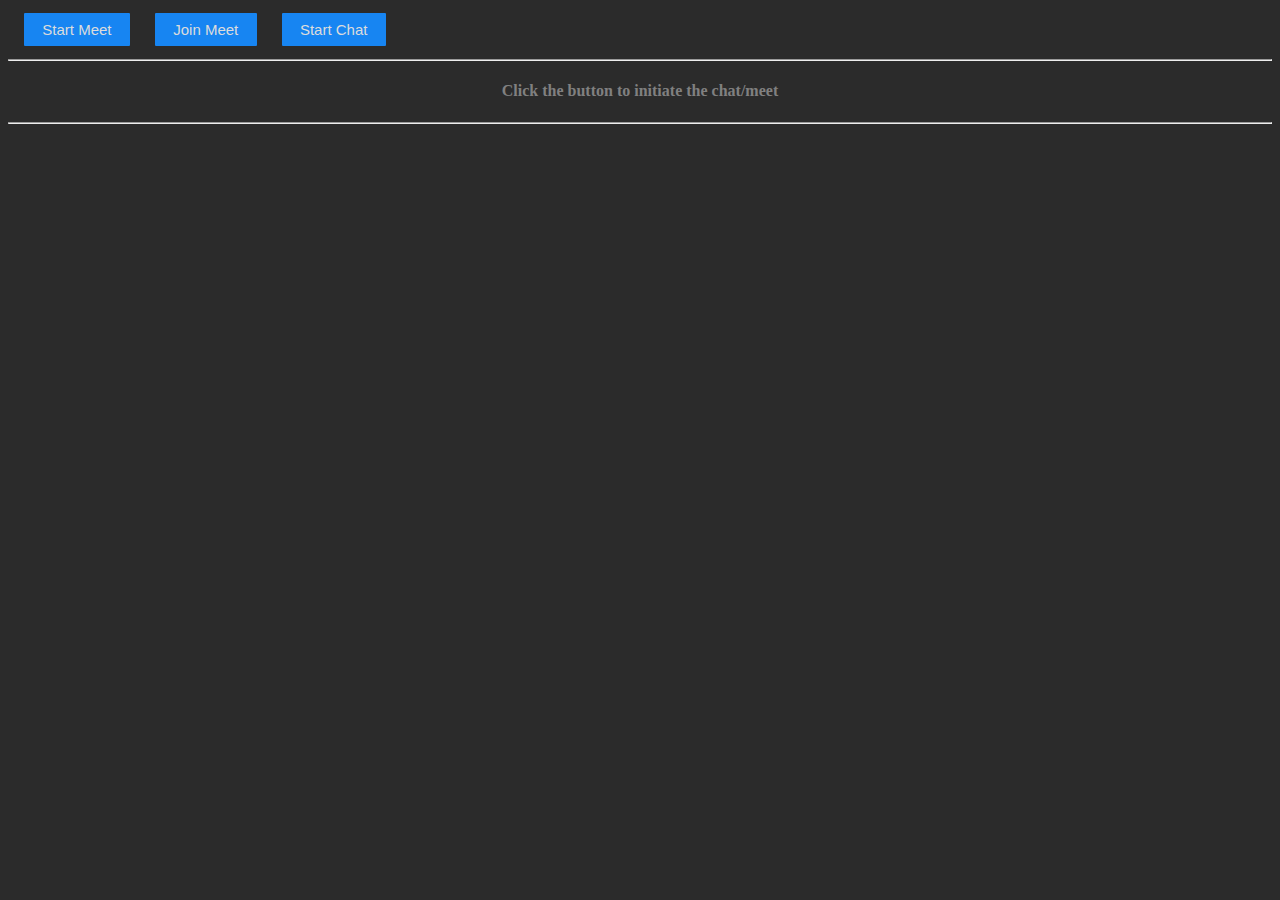
<file: startMeet.html>
<!DOCTYPE html>
    <html>
    <head>
        <meta charset="utf-8">
        <title>Intro to Moxtra SDK @ berlinJS </title>
        <meta name="description" content="A quick pro introduction to Moxtra SDK">
        <meta name="author" content="tckb < chandra.tungathurthi@rwth-aachen.de > ">
        <meta name="apple-mobile-web-app-capable" content="yes" />
        <meta name="apple-mobile-web-app-status-bar-style" content="black-translucent" />
        <meta name="viewport" content="width=device-width, initial-scale=1.0, maximum-scale=1.0, user-scalable=no">
        <link rel="stylesheet" href="reveal-moxo.css">
        <style type="text/css">
            body{
                background-color: #2B2B2B;
            }
            #meet-status{
                color: #A4B4CA;
                text-shadow: 0px 2px 3px #000;
                text-align: center;
            }
        }
    </style>
    <!-- Include Moxtra JavaScript Library -->
    <script type="text/javascript" src="https://www.moxtra.com/api/js/moxtra-latest.js" id="moxtrajs" data-client-id="hVrBZJNbOP0"></script>

    <!-- Include External JavaScript Libraries -->
    <script src="https://code.jquery.com/jquery-1.11.0.min.js"></script>
    <script src="https://crypto-js.googlecode.com/svn/tags/3.1.2/build/rollups/hmac-sha256.js"></script>
    <script src="https://crypto-js.googlecode.com/svn/tags/3.1.2/build/components/enc-base64-min.js"></script>

    <!-- Create Signature -->
            <script type="text/javascript">// <![CDATA[
                var client_id = "hVrBZJNbOP0";
                var client_secret = "n7e6pgBzFZ4";
                var timestamp = new Date().getTime();
                var unique_id = "BerlinJS-Demo-1"; //Unique ID of how user is identified in your system
                
                var hash = CryptoJS.HmacSHA256(client_id + unique_id + timestamp, client_secret);
                var hashInBase64 = CryptoJS.enc.Base64.stringify(hash);
                var signature = hashInBase64.replace(/\+/g, '-').replace(/\//g, '_').replace(/\=+$/, '');
                // ]]>
            </script>
            
            <!-- Initialize user and get access token -->
            <script type="text/javascript">
                function get_token(type) {
                    var init_options = {
                        uniqueid: unique_id,
                        firstname: "BerlinJS",
                        lastname: "Demo",
                        timestamp: timestamp,
                        signature: signature,
                        get_accesstoken: function(result) {
                            console.log("access_token: " + result.access_token + " expires in: " + result.expires_in);
                            if(type == "meet")
                                start_meet(result.access_token);
                            if(type == "chat")
                                start_chat(result.access_token);

                        },
                        error: function(result) {
                            console.log("error code: " + result.error_code + " message: " + result.error_message);
                        }
                    };
                    Moxtra.setup(init_options);
                }
            </script>

            <!-- Start Meet Function using access_token -->
            <script type="text/javascript">
                function start_meet(access_token) {
                    // empty the contents first
                    document.getElementById("mox-container").innerHTML = "";
                    var meet_options = {
                    iframe: true, //To open the meet in the same window within an iFrame.
                    // tab: true, //To open the meet in a new browser tab, N/A if iframe option is set to true.
                    tagid4iframe: "mox-container",
                    iframewidth: "1250px",
                    iframeheight: "450px",
                    extension: { 
                        "show_dialogs": { "meet_invite": true } 
                    },
                    access_token: access_token,
                    start_meet: function(event) {
                        document.getElementById("meet-status").innerHTML = "Meet Started - session_id: "+event.session_id+" session_key: "+event.session_key;
                        //Your application server can upload files to meet using the session_id and session_key
                    },
                    error: function(event) {
                       document.getElementById("meet-status").innerHTML = "Cannot start meet: error code: " + event.error_code + " message: " + event.error_message;
                   },
                   end_meet: function(event) {
                    document.getElementById("meet-status").innerHTML = "Meet Ended";
                }
            };
            Moxtra.meet(meet_options);
        }

        <!-- Start Chat Function -->

        function start_chat (access_token) {    
          // empty the contents first
                    document.getElementById("mox-container").innerHTML = "";        
            var chat_options = {
                    //unique id of the users who will be part of the chat. These users should already exist in Moxtra.
                    unique_id: "BerlinJS-Demo-1",  
                    iframe: true,
                    tagid4iframe: "mox-container",
                    iframewidth: "1250px",
                    iframeheight: "450px",              
                    access_token: access_token,
                    autostart_meet: true,
                    autostart_note: true,
                    extension: { "show_dialogs": { "member_invite": true } },
                    start_chat: function(event) {
                        document.getElementById("meet-status").innerHTML = "Chat started binder ID: " + event.binder_id;
                        //Your application server can upload files to draw using the binder_id and access_token
                    },
                    start_meet: function(event) {
                         document.getElementById("meet-status").innerHTML = "Meet started session key: " + event.session_key + " session id: " + event.session_id;
                    },
                    end_meet: function(event) {
                         document.getElementById("meet-status").innerHTML = "Meet end event";
                    },
                    invite_member: function(event) {
                        document.getElementById("meet-status").innerHTML = "Invite member into binder Id: " + event.binder_id ;
                    },
                    request_note: function(event) {
                        document.getElementById("meet-status").innerHTML = "Note start request";
                    },
                    error: function(event) {
                        document.getElementById("meet-status").innerHTML = "Chat error code: " + event.error_code + " error message: " + event.error_message ;
                    }
                };      
                Moxtra.chat(chat_options);
            }
            function join_meet(){
                                    document.getElementById("mox-container").innerHTML = "";        

                 var meet_id = prompt("Please enter the meet id", "Join a meet");
                        document.getElementById("mox-container").innerHTML =  "<iframe src='https://www.moxtra.com/"+meet_id+"' width='1250px' height='480px'></iframe>";


            }
        </script>      

    </script>

</head>
<body>

    <span>
    &nbsp; &nbsp; <button onclick='javascript:get_token("meet");'>&nbsp; Start Meet &nbsp;</button> 
                &nbsp; &nbsp; <button onclick='javascript:join_meet("chat");'>&nbsp; Join Meet &nbsp;</button> 
        &nbsp; &nbsp; <button onclick='javascript:get_token("chat");'>&nbsp; Start Chat &nbsp;</button> 



    </span>
    <hr/>
    <div id="mox-container">
        <center> <h4 style="color:gray; font-family: Verdana;"> Click the button to initiate the chat/meet </h4></center> 
    </div>
    <hr/>
    <div id="meet-status"></div>
</body>
</html>
</file>
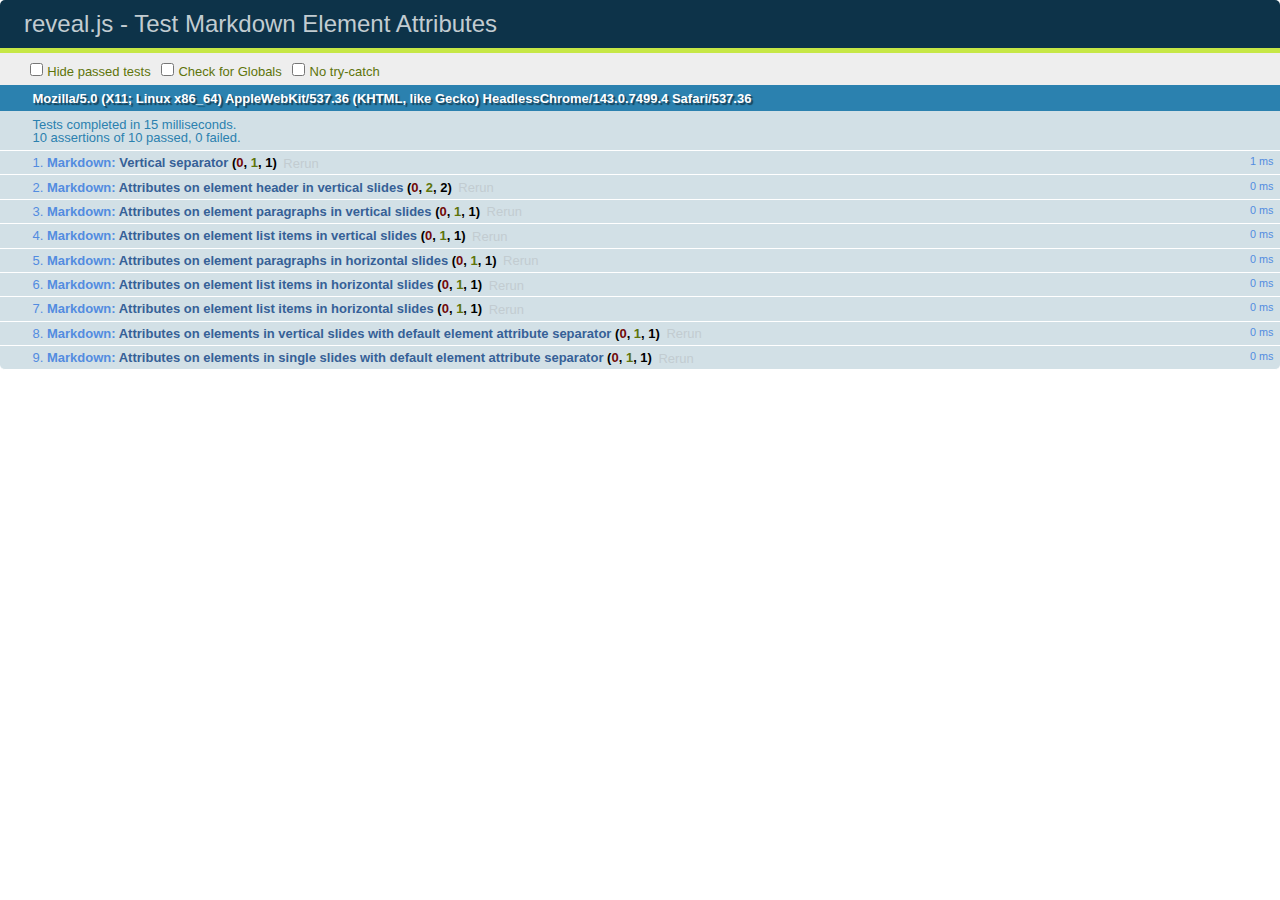
<file: reveal.js/test/test-markdown-element-attributes.html>
<!doctype html>
<html lang="en">

	<head>
		<meta charset="utf-8">

		<title>reveal.js - Test Markdown Element Attributes</title>

		<link rel="stylesheet" href="../css/reveal.min.css">
		<link rel="stylesheet" href="qunit-1.12.0.css">
	</head>

	<body style="overflow: auto;">

		<div id="qunit"></div>
		<div id="qunit-fixture"></div>

		<div class="reveal" style="display: none;">

			<div class="slides">

				<!-- <section data-markdown="example.md" data-separator="^\n\n\n" data-vertical="^\n\n"></section> -->

				<!-- Slides are separated by newline + three dashes + newline, vertical slides identical but two dashes -->
				<section data-markdown data-separator="^\n---\n$" data-vertical="^\n--\n$" data-element-attributes="{_\s*?([^}]+?)}">>
					<script type="text/template">
						## Slide 1.1
						<!-- {_class="fragment fade-out" data-fragment-index="1"} -->

						--

						## Slide 1.2
						<!-- {_class="fragment shrink"} -->

						Paragraph 1
						<!-- {_class="fragment grow"} -->

						Paragraph 2
						<!-- {_class="fragment grow"} -->

						- list item 1 <!-- {_class="fragment roll-in"} -->
						- list item 2 <!-- {_class="fragment roll-in"} -->
						- list item 3 <!-- {_class="fragment roll-in"} -->


						---

						## Slide 2


						Paragraph 1.2  
						multi-line <!-- {_class="fragment highlight-red"} -->

						Paragraph 2.2 <!-- {_class="fragment highlight-red"} -->

						Paragraph 2.3 <!-- {_class="fragment highlight-red"} -->

						Paragraph 2.4 <!-- {_class="fragment highlight-red"} -->

						- list item 1 <!-- {_class="fragment highlight-green"} -->
						- list item 2<!-- {_class="fragment highlight-green"} -->
						- list item 3<!-- {_class="fragment highlight-green"} -->
						- list item 4
						<!-- {_class="fragment highlight-green"} -->
						- list item 5<!-- {_class="fragment highlight-green"} -->

						Test

						![Example Picture](examples/assets/image2.png)
						<!-- {_class="reveal stretch"} -->

					</script>
				</section>



				<section 	data-markdown data-separator="^\n\n\n"
									data-vertical="^\n\n"
									data-notes="^Note:"
									data-charset="utf-8">
					<script type="text/template">
						# Test attributes in Markdown with default separator
						## Slide 1 Def <!-- .element: class="fragment highlight-red" data-fragment-index="1" -->


						## Slide 2 Def
						<!-- .element: class="fragment highlight-red" -->

					</script>
				</section>

				<section data-markdown>
				  <script type="text/template">
					## Hello world
					A paragraph
					<!-- .element: class="fragment highlight-blue" -->
				  </script>
				</section>

				<section data-markdown>
				  <script type="text/template">
					## Hello world

					Multiple  
					Line
					<!-- .element: class="fragment highlight-blue" -->
				  </script>
				</section>

				<section data-markdown>
				  <script type="text/template">
					## Hello world

					Test<!-- .element: class="fragment highlight-blue" -->

					More Test
				  </script>
				</section>


			</div>

		</div>

		<script src="../lib/js/head.min.js"></script>
		<script src="../js/reveal.min.js"></script>
		<script src="../plugin/markdown/marked.js"></script>
		<script src="../plugin/markdown/markdown.js"></script>
		<script src="qunit-1.12.0.js"></script>

		<script src="test-markdown-element-attributes.js"></script>

	</body>
</html>
</file>
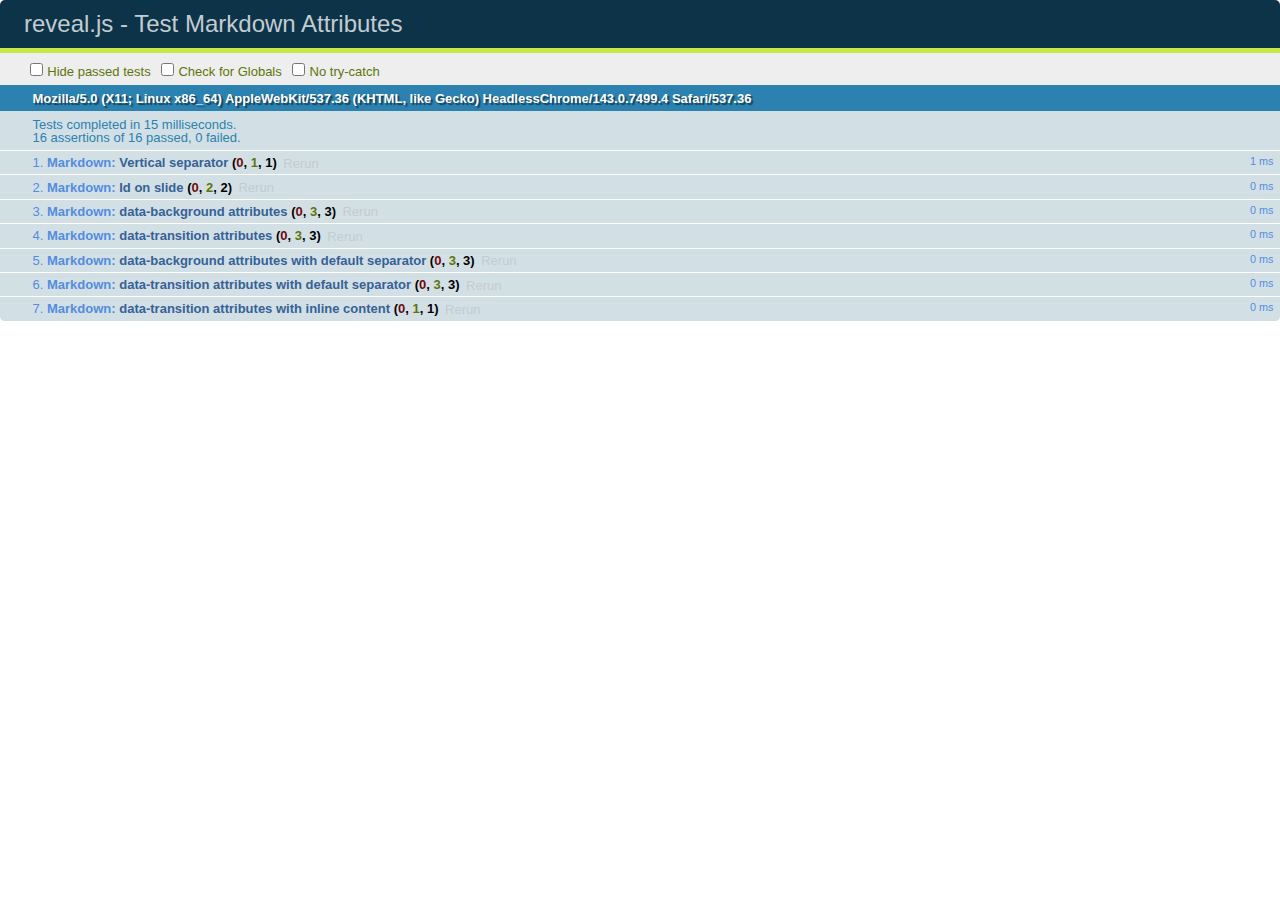
<file: reveal.js/test/test-markdown-slide-attributes.html>
<!doctype html>
<html lang="en">

	<head>
		<meta charset="utf-8">

		<title>reveal.js - Test Markdown Attributes</title>

		<link rel="stylesheet" href="../css/reveal.min.css">
		<link rel="stylesheet" href="qunit-1.12.0.css">
	</head>

	<body style="overflow: auto;">

		<div id="qunit"></div>
		<div id="qunit-fixture"></div>

		<div class="reveal" style="display: none;">

			<div class="slides">

				<!-- <section data-markdown="example.md" data-separator="^\n\n\n" data-vertical="^\n\n"></section> -->

				<!-- Slides are separated by three lines, vertical slides by two lines, attributes are one any line starting with (spaces and) two dashes -->
				<section 	data-markdown data-separator="^\n\n\n"
									data-vertical="^\n\n"
									data-notes="^Note:"
									data-attributes="--\s(.*?)$"
									data-charset="utf-8">
					<script type="text/template">
						# Test attributes in Markdown
						## Slide 1



						## Slide 2
						<!-- -- id="slide2" data-transition="zoom" data-background="#A0C66B" -->


						## Slide 2.1
						<!-- -- data-background="#ff0000" data-transition="fade" -->


						## Slide 2.2
						[Link to Slide2](#/slide2)



						## Slide 3
						<!-- -- data-transition="zoom" data-background="#C6916B" -->



						## Slide 4
					</script>
				</section>

				<section 	data-markdown data-separator="^\n\n\n"
									data-vertical="^\n\n"
									data-notes="^Note:"
									data-charset="utf-8">
					<script type="text/template">
						# Test attributes in Markdown with default separator
						## Slide 1 Def



						## Slide 2 Def
						<!-- .slide: id="slide2def" data-transition="concave" data-background="#A7C66B" -->


						## Slide 2.1 Def
						<!-- .slide: data-background="#f70000" data-transition="page" -->


						## Slide 2.2 Def
						[Link to Slide2](#/slide2def)



						## Slide 3 Def
						<!-- .slide: data-transition="concave" data-background="#C7916B" -->



						## Slide 4
					</script>
				</section>

				<section data-markdown>
					<script type="text/template">
						<!-- .slide: data-background="#ff0000" -->
						## Hello world
					</script>
				</section>

				<section data-markdown>
					<script type="text/template">
						## Hello world
						<!-- .slide: data-background="#ff0000" -->
					</script>
				</section>

				<section data-markdown>
					<script type="text/template">
						## Hello world

						Test
						<!-- .slide: data-background="#ff0000" -->

						More Test
					</script>
				</section>

			</div>

		</div>

		<script src="../lib/js/head.min.js"></script>
		<script src="../js/reveal.min.js"></script>
		<script src="../plugin/markdown/marked.js"></script>
		<script src="../plugin/markdown/markdown.js"></script>
		<script src="qunit-1.12.0.js"></script>

		<script src="test-markdown-slide-attributes.js"></script>

	</body>
</html>
</file>
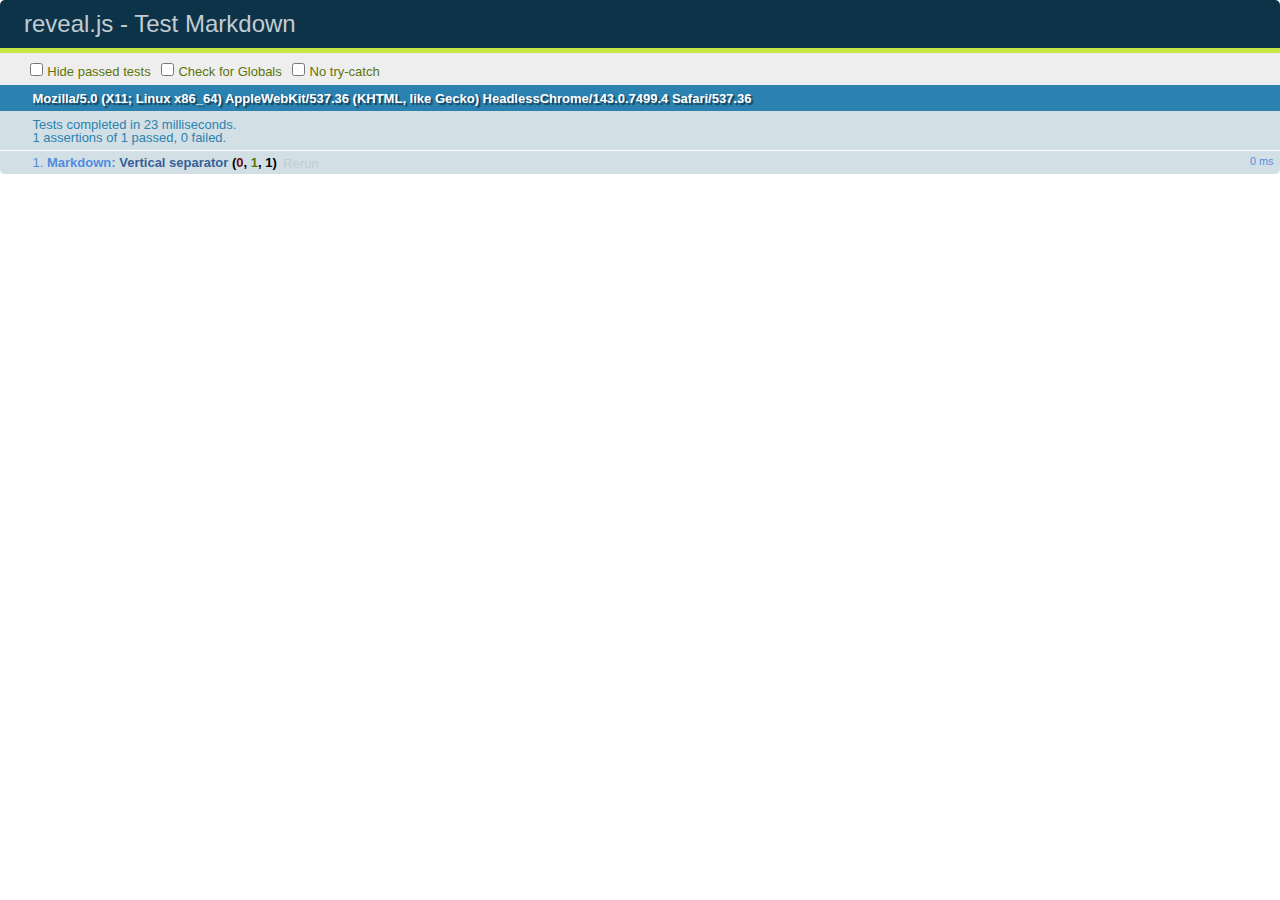
<file: reveal.js/test/test-markdown.html>
<!doctype html>
<html lang="en">

	<head>
		<meta charset="utf-8">

		<title>reveal.js - Test Markdown</title>

		<link rel="stylesheet" href="../css/reveal.min.css">
		<link rel="stylesheet" href="qunit-1.12.0.css">
	</head>

	<body style="overflow: auto;">

		<div id="qunit"></div>
  		<div id="qunit-fixture"></div>

		<div class="reveal" style="display: none;">

			<div class="slides">

				<!-- <section data-markdown="example.md" data-separator="^\n\n\n" data-vertical="^\n\n"></section> -->

				<!-- Slides are separated by newline + three dashes + newline, vertical slides identical but two dashes -->
				<section data-markdown data-separator="^\n---\n$" data-vertical="^\n--\n$">
					<script type="text/template">
						## Slide 1.1

						--

						## Slide 1.2

						---

						## Slide 2
					</script>
				</section>

			</div>

		</div>

		<script src="../lib/js/head.min.js"></script>
		<script src="../js/reveal.min.js"></script>
		<script src="../plugin/markdown/marked.js"></script>
		<script src="../plugin/markdown/markdown.js"></script>
		<script src="qunit-1.12.0.js"></script>

		<script src="test-markdown.js"></script>

	</body>
</html>
</file>
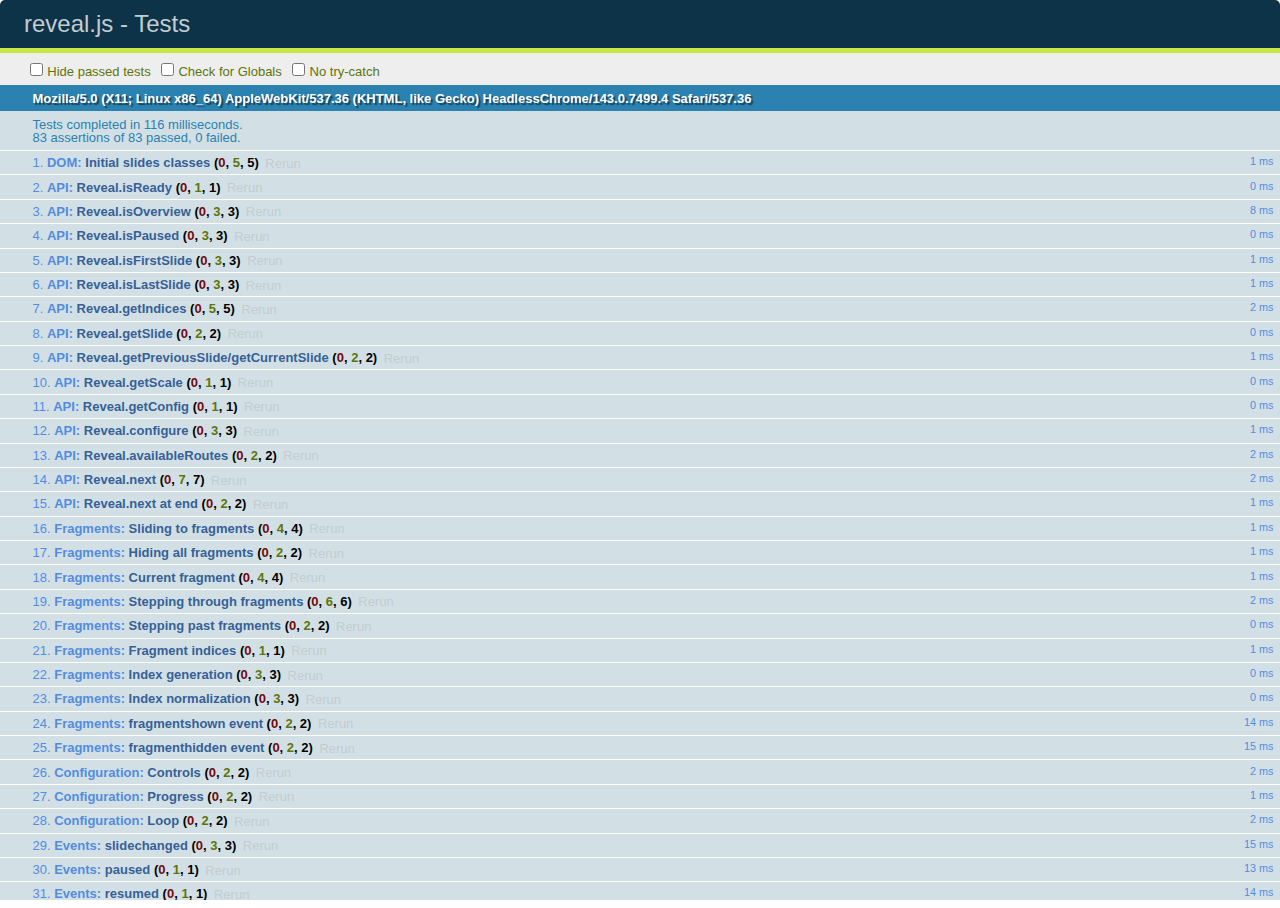
<file: reveal.js/test/test.html>
<!doctype html>
<html lang="en">

	<head>
		<meta charset="utf-8">

		<title>reveal.js - Tests</title>

		<link rel="stylesheet" href="../css/reveal.min.css">
		<link rel="stylesheet" href="qunit-1.12.0.css">
	</head>

	<body style="overflow: auto;">

		<div id="qunit"></div>
  		<div id="qunit-fixture"></div>

		<div class="reveal" style="display: none;">

			<div class="slides">

				<section>
					<h1>1</h1>
				</section>

				<section>
					<section>
						<h1>2.1</h1>
					</section>
					<section>
						<h1>2.2</h1>
					</section>
					<section>
						<h1>2.3</h1>
					</section>
				</section>

				<section id="fragment-slides">
					<section>
						<h1>3.1</h1>
						<ul>
							<li class="fragment">4.1</li>
							<li class="fragment">4.2</li>
							<li class="fragment">4.3</li>
						</ul>
					</section>

					<section>
						<h1>3.2</h1>
						<ul>
							<li class="fragment" data-fragment-index="0">4.1</li>
							<li class="fragment" data-fragment-index="0">4.2</li>
						</ul>
					</section>

					<section>
						<h1>3.3</h1>
						<ul>
							<li class="fragment" data-fragment-index="1">3.3.1</li>
							<li class="fragment" data-fragment-index="4">3.3.2</li>
							<li class="fragment" data-fragment-index="4">3.3.3</li>
						</ul>
					</section>
				</section>

				<section>
					<h1>4</h1>
				</section>

			</div>

		</div>

		<script src="../lib/js/head.min.js"></script>
		<script src="../js/reveal.min.js"></script>
		<script src="qunit-1.12.0.js"></script>

		<script src="test.js"></script>

	</body>
</html>
</file>
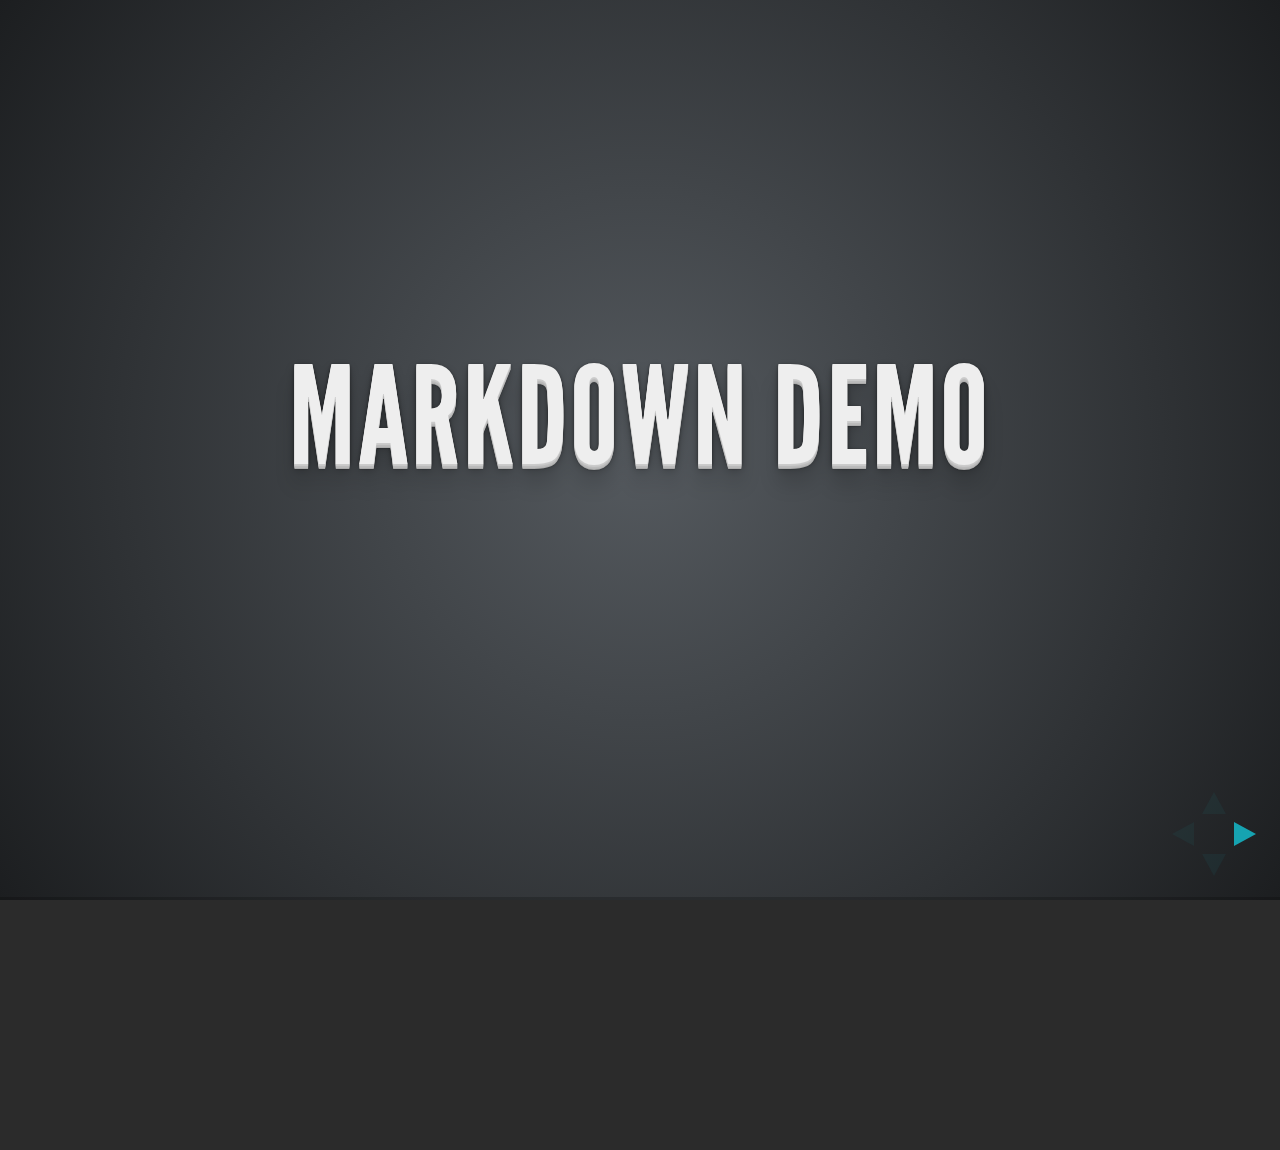
<file: reveal.js/plugin/markdown/example.html>
<!doctype html>
<html lang="en">

	<head>
		<meta charset="utf-8">

		<title>reveal.js - Markdown Demo</title>

		<link rel="stylesheet" href="../../css/reveal.css">
		<link rel="stylesheet" href="../../css/theme/default.css" id="theme">

        <link rel="stylesheet" href="../../lib/css/zenburn.css">
	</head>

	<body>

		<div class="reveal">

			<div class="slides">

                <!-- Use external markdown resource, separate slides by three newlines; vertical slides by two newlines -->
                <section data-markdown="example.md" data-separator="^\n\n\n" data-vertical="^\n\n"></section>

                <!-- Slides are separated by three dashes (quick 'n dirty regular expression) -->
                <section data-markdown data-separator="---">
                    <script type="text/template">
                        ## Demo 1
                        Slide 1
                        ---
                        ## Demo 1
                        Slide 2
                        ---
                        ## Demo 1
                        Slide 3
                    </script>
                </section>

                <!-- Slides are separated by newline + three dashes + newline, vertical slides identical but two dashes -->
                <section data-markdown data-separator="^\n---\n$" data-vertical="^\n--\n$">
                    <script type="text/template">
                        ## Demo 2
                        Slide 1.1

                        --

                        ## Demo 2
                        Slide 1.2

                        ---

                        ## Demo 2
                        Slide 2
                    </script>
                </section>

                <!-- No "extra" slides, since there are no separators defined (so they'll become horizontal rulers) -->
                <section data-markdown>
                    <script type="text/template">
                        A

                        ---

                        B

                        ---

                        C
                    </script>
                </section>

                <!-- Slide attributes -->
                <section data-markdown>
                    <script type="text/template">
                        <!-- .slide: data-background="#000000" -->
                        ## Slide attributes
                    </script>
                </section>

                <!-- Element attributes -->
                <section data-markdown>
                    <script type="text/template">
                        ## Element attributes
                        - Item 1 <!-- .element: class="fragment" data-fragment-index="2" -->
                        - Item 2 <!-- .element: class="fragment" data-fragment-index="1" -->
                    </script>
                </section>

                <!-- Code -->
                <section data-markdown>
                    <script type="text/template">
                        ```php
                        public function foo()
                        {
                            $foo = array(
                                'bar' => 'bar'
                            )
                        }
                        ```
                    </script>
                </section>

            </div>
		</div>

		<script src="../../lib/js/head.min.js"></script>
		<script src="../../js/reveal.js"></script>

		<script>

			Reveal.initialize({
				controls: true,
				progress: true,
				history: true,
				center: true,

				// Optional libraries used to extend on reveal.js
				dependencies: [
					{ src: '../../lib/js/classList.js', condition: function() { return !document.body.classList; } },
					{ src: 'marked.js', condition: function() { return !!document.querySelector( '[data-markdown]' ); } },
                    { src: 'markdown.js', condition: function() { return !!document.querySelector( '[data-markdown]' ); } },
                    { src: '../highlight/highlight.js', async: true, callback: function() { hljs.initHighlightingOnLoad(); } },
					{ src: '../notes/notes.js' }
				]
			});

		</script>

	</body>
</html>
</file>
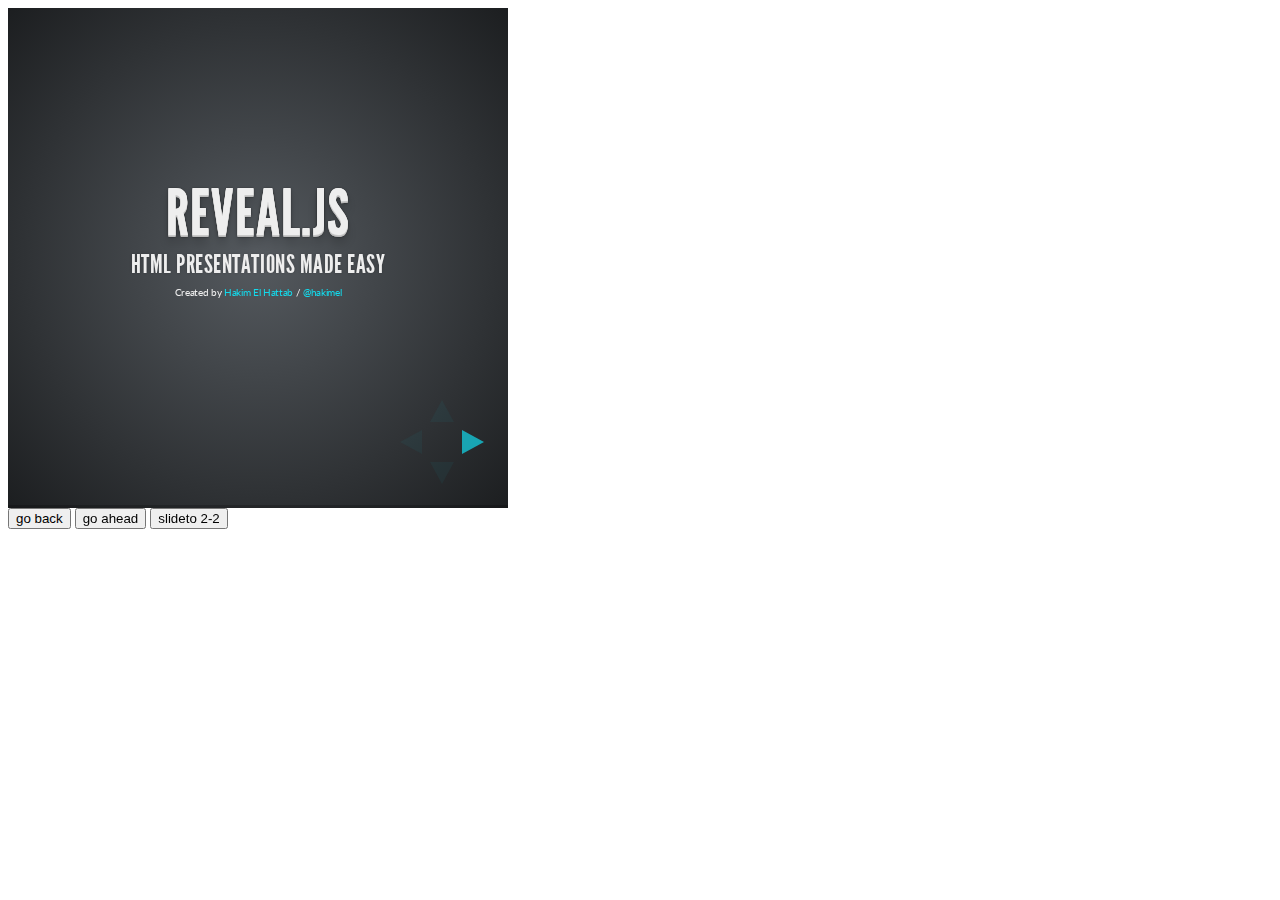
<file: reveal.js/plugin/postmessage/example.html>
<html>
	<body>

		<iframe id="reveal" src="../../index.html" style="border: 0;" width="500" height="500"></iframe>

		<div>
			<input id="back" type="button" value="go back"/>
			<input id="ahead" type="button" value="go ahead"/>
			<input id="slideto" type="button" value="slideto 2-2"/>
		</div>

		<script>

			(function (){

				var back = document.getElementById( 'back' ),
						ahead = document.getElementById( 'ahead' ),
						slideto = document.getElementById( 'slideto' ),
						reveal =  window.frames[0];

					back.addEventListener( 'click', function () {
						
					reveal.postMessage( JSON.stringify({method: 'prev', args: []}), '*' );
				}, false );

				ahead.addEventListener( 'click', function (){
					reveal.postMessage( JSON.stringify({method: 'next', args: []}), '*' );
				}, false );

				slideto.addEventListener( 'click', function (){
					reveal.postMessage( JSON.stringify({method: 'slide', args: [2,2]}), '*' );
				}, false );

			}());

		</script>

	</body>
</html>
</file>
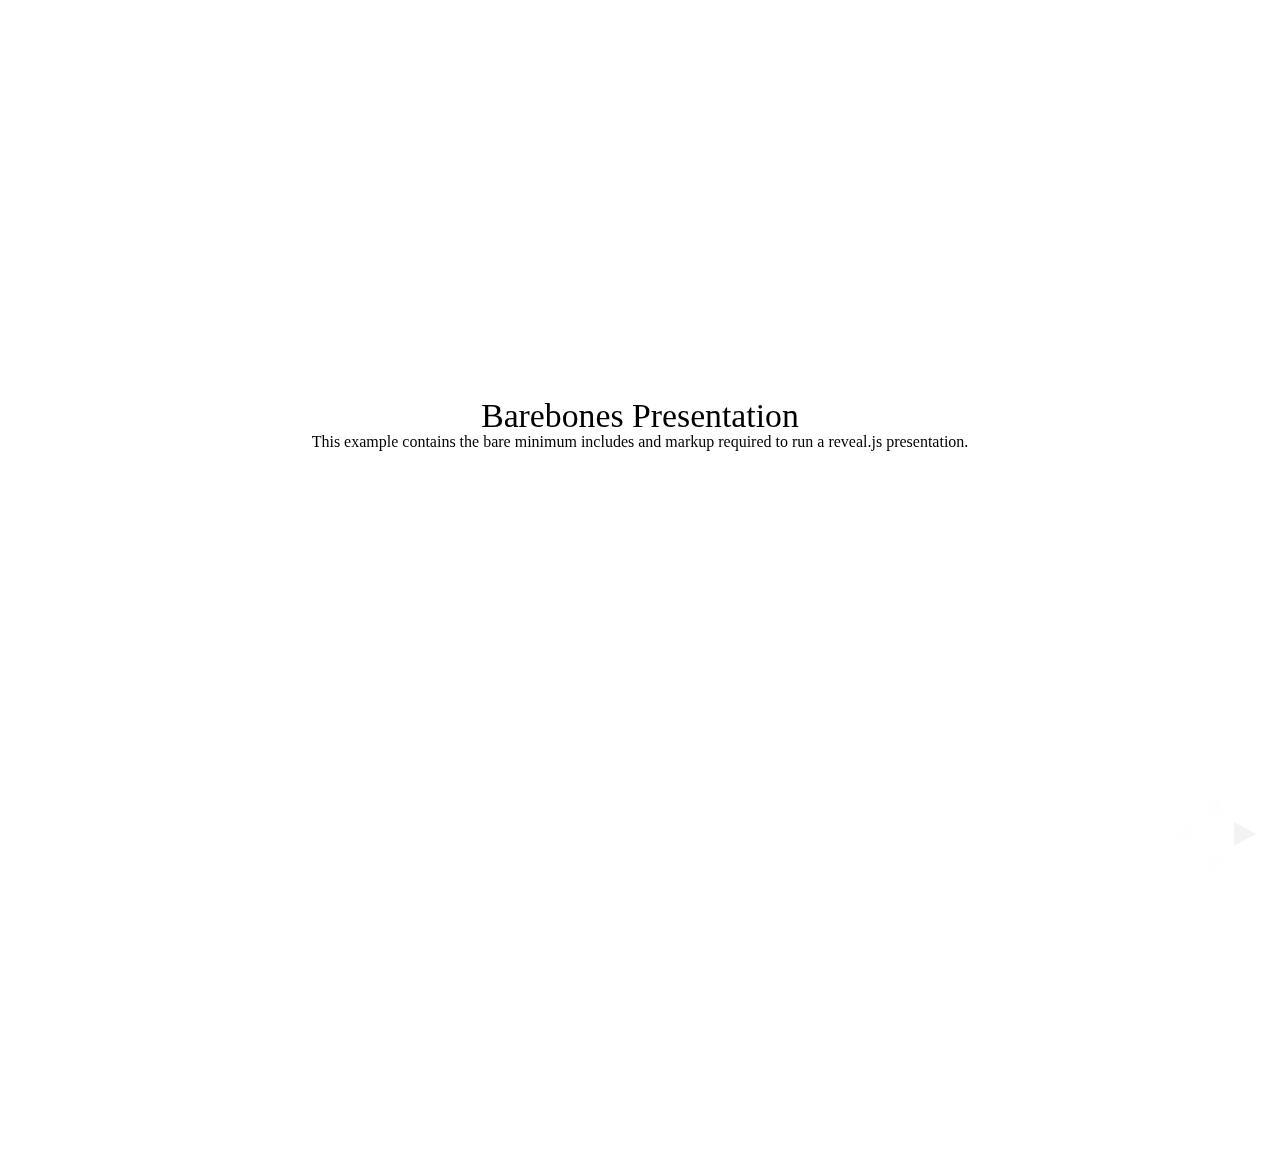
<file: reveal.js/test/examples/barebones.html>
<!doctype html>
<html lang="en">

	<head>
		<meta charset="utf-8">

		<title>reveal.js - Barebones</title>

		<link rel="stylesheet" href="../../css/reveal.min.css">
	</head>

	<body>

		<div class="reveal">

			<div class="slides">

				<section>
					<h2>Barebones Presentation</h2>
					<p>This example contains the bare minimum includes and markup required to run a reveal.js presentation.</p>
				</section>

				<section>
					<h2>No Theme</h2>
					<p>There's no theme included, so it will fall back on browser defaults.</p>
				</section>

			</div>

		</div>

		<script src="../../js/reveal.min.js"></script>

		<script>

			Reveal.initialize();

		</script>

	</body>
</html>
</file>
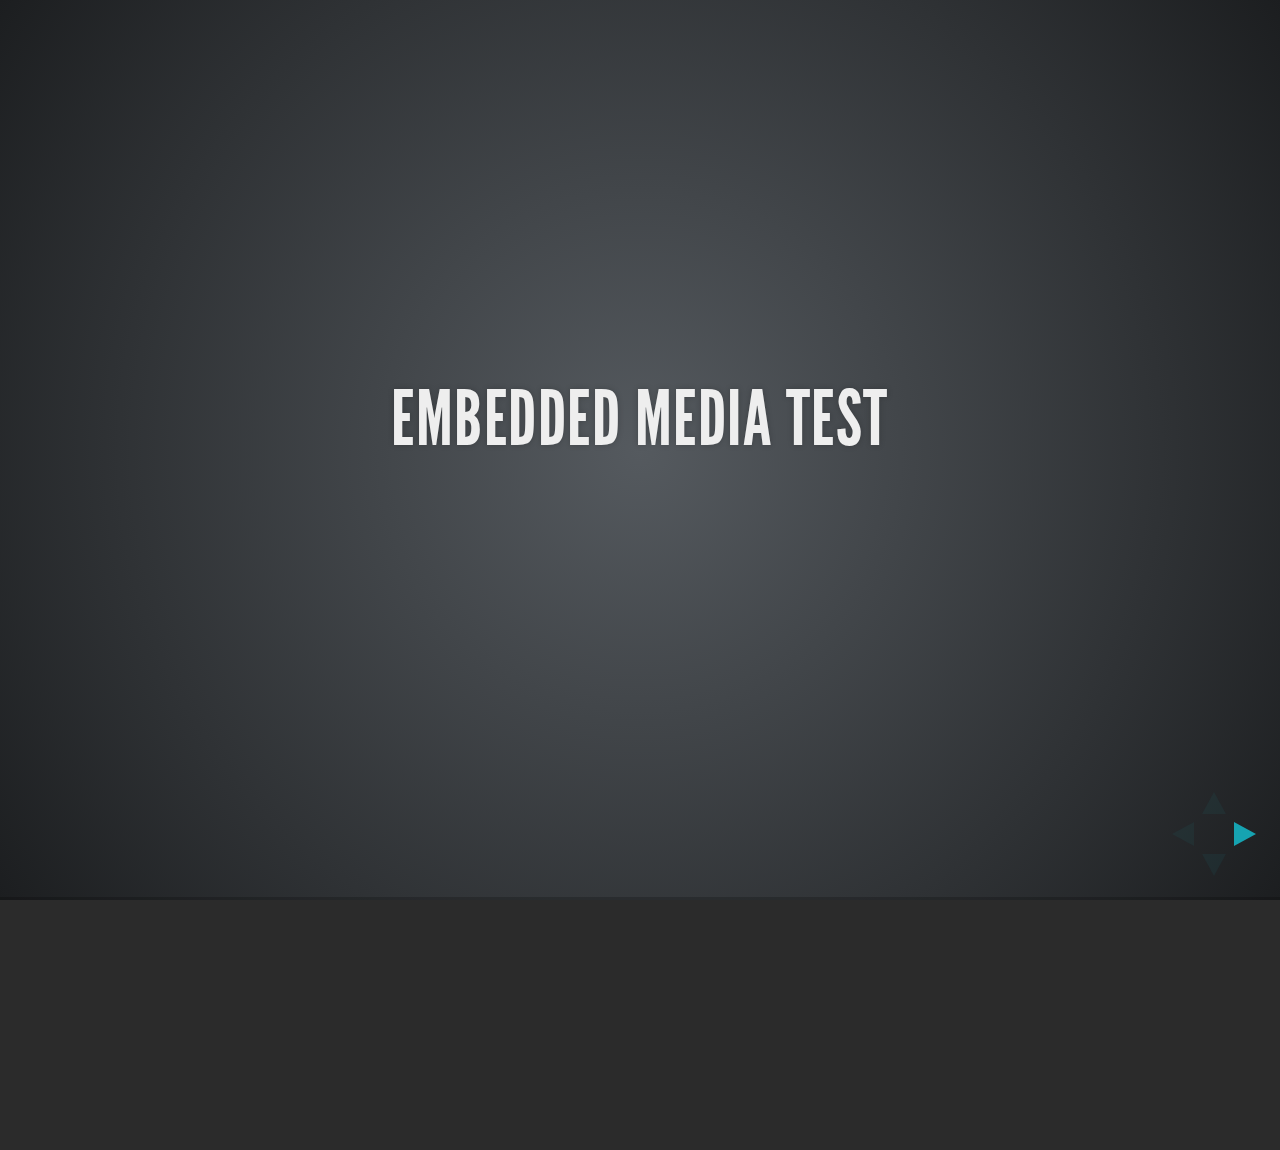
<file: reveal.js/test/examples/embedded-media.html>
<!doctype html>
<html lang="en">

	<head>
		<meta charset="utf-8">

		<title>reveal.js - Embedded Media</title>

		<meta name="viewport" content="width=device-width, initial-scale=1.0, maximum-scale=1.0, user-scalable=no">

		<link rel="stylesheet" href="../../css/reveal.min.css">
		<link rel="stylesheet" href="../../css/theme/default.css" id="theme">
	</head>

	<body>

		<div class="reveal">

			<div class="slides">

				<section>
					<h2>Embedded Media Test</h2>
				</section>

				<section>
					<iframe data-autoplay width="420" height="345" src="http://www.youtube.com/embed/l3RQZ4mcr1c"></iframe>
				</section>

				<section>
					<h2>Empty Slide</h2>
				</section>

			</div>

		</div>

		<script src="../../lib/js/head.min.js"></script>
		<script src="../../js/reveal.min.js"></script>

		<script>

			Reveal.initialize({
				transition: 'linear'
			});

		</script>

	</body>
</html>
</file>
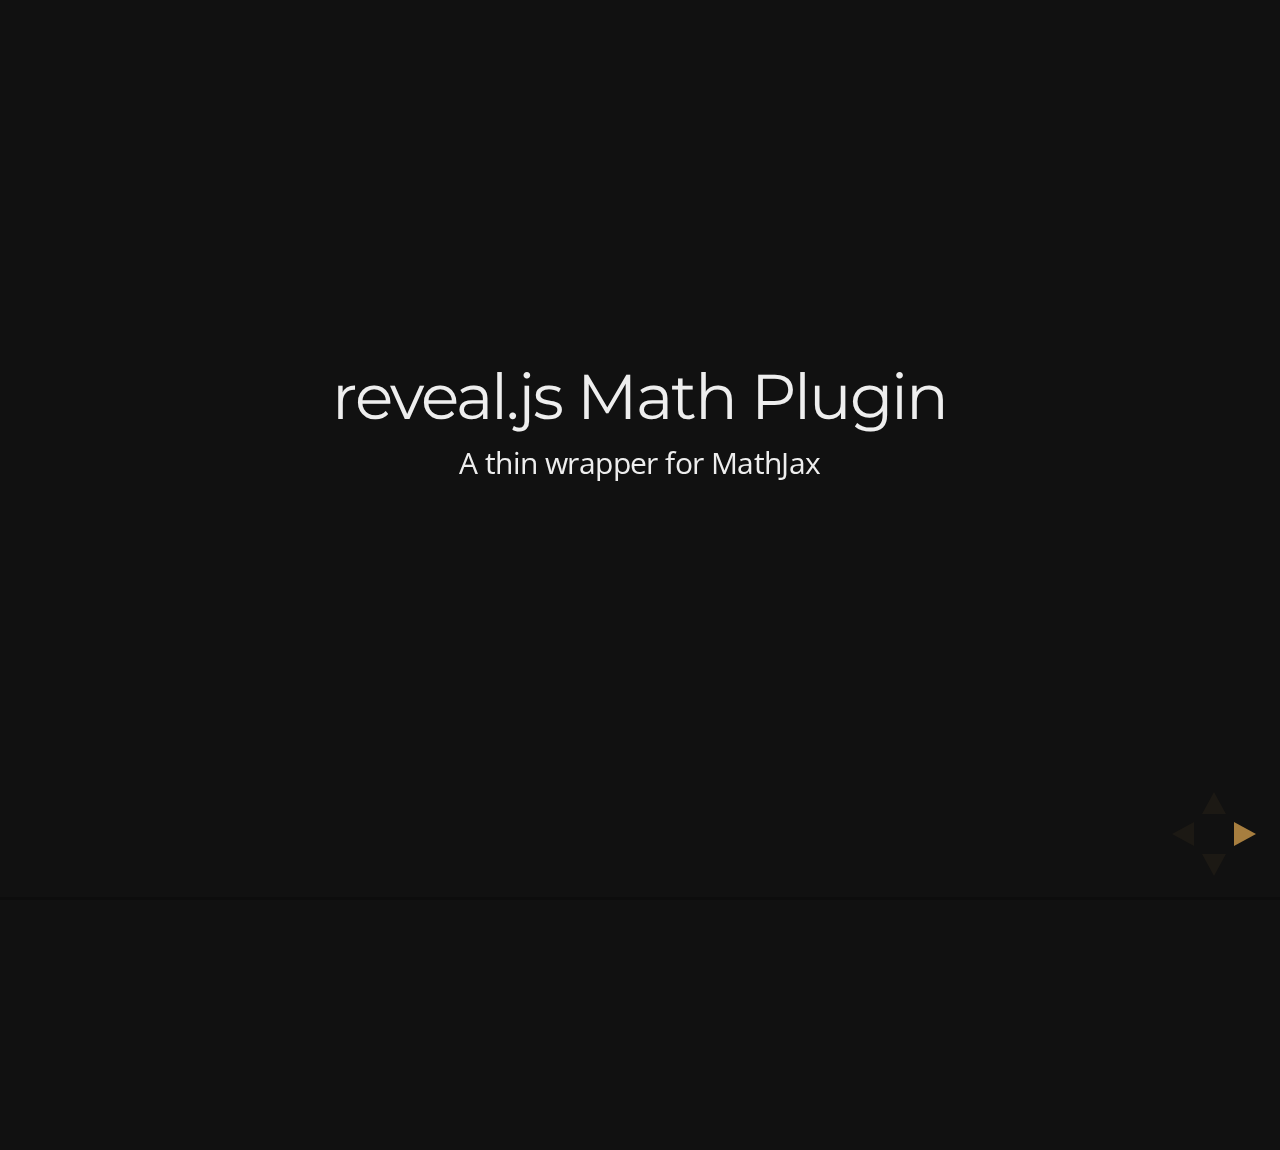
<file: reveal.js/test/examples/math.html>
<!doctype html>
<html lang="en">

	<head>
		<meta charset="utf-8">

		<title>reveal.js - Math Plugin</title>

		<meta name="viewport" content="width=device-width, initial-scale=1.0, maximum-scale=1.0, user-scalable=no">

		<link rel="stylesheet" href="../../css/reveal.min.css">
		<link rel="stylesheet" href="../../css/theme/night.css" id="theme">
	</head>

	<body>

		<div class="reveal">

			<div class="slides">

				<section>
					<h2>reveal.js Math Plugin</h2>
					<p>A thin wrapper for MathJax</p>
				</section>

				<section>
					<h3>The Lorenz Equations</h3>

					\[\begin{aligned}
					\dot{x} &amp; = \sigma(y-x) \\
					\dot{y} &amp; = \rho x - y - xz \\
					\dot{z} &amp; = -\beta z + xy
					\end{aligned} \]
				</section>

				<section>
					<h3>The Cauchy-Schwarz Inequality</h3>

					<script type="math/tex; mode=display">
						\left( \sum_{k=1}^n a_k b_k \right)^2 \leq \left( \sum_{k=1}^n a_k^2 \right) \left( \sum_{k=1}^n b_k^2 \right)
					</script>
				</section>

				<section>
					<h3>A Cross Product Formula</h3>

					\[\mathbf{V}_1 \times \mathbf{V}_2 =  \begin{vmatrix}
					\mathbf{i} &amp; \mathbf{j} &amp; \mathbf{k} \\
					\frac{\partial X}{\partial u} &amp;  \frac{\partial Y}{\partial u} &amp; 0 \\
					\frac{\partial X}{\partial v} &amp;  \frac{\partial Y}{\partial v} &amp; 0
					\end{vmatrix}  \]
				</section>

				<section>
					<h3>The probability of getting \(k\) heads when flipping \(n\) coins is</h3>

					\[P(E)   = {n \choose k} p^k (1-p)^{ n-k} \]
				</section>

				<section>
					<h3>An Identity of Ramanujan</h3>

					\[ \frac{1}{\Bigl(\sqrt{\phi \sqrt{5}}-\phi\Bigr) e^{\frac25 \pi}} =
					1+\frac{e^{-2\pi}} {1+\frac{e^{-4\pi}} {1+\frac{e^{-6\pi}}
					{1+\frac{e^{-8\pi}} {1+\ldots} } } } \]
				</section>

				<section>
					<h3>A Rogers-Ramanujan Identity</h3>

					\[  1 +  \frac{q^2}{(1-q)}+\frac{q^6}{(1-q)(1-q^2)}+\cdots =
					\prod_{j=0}^{\infty}\frac{1}{(1-q^{5j+2})(1-q^{5j+3})}\]
				</section>

				<section>
					<h3>Maxwell&#8217;s Equations</h3>

					\[  \begin{aligned}
					\nabla \times \vec{\mathbf{B}} -\, \frac1c\, \frac{\partial\vec{\mathbf{E}}}{\partial t} &amp; = \frac{4\pi}{c}\vec{\mathbf{j}} \\   \nabla \cdot \vec{\mathbf{E}} &amp; = 4 \pi \rho \\
					\nabla \times \vec{\mathbf{E}}\, +\, \frac1c\, \frac{\partial\vec{\mathbf{B}}}{\partial t} &amp; = \vec{\mathbf{0}} \\
					\nabla \cdot \vec{\mathbf{B}} &amp; = 0 \end{aligned}
					\]
				</section>

				<section>
					<section>
						<h3>The Lorenz Equations</h3>

						<div class="fragment">
							\[\begin{aligned}
							\dot{x} &amp; = \sigma(y-x) \\
							\dot{y} &amp; = \rho x - y - xz \\
							\dot{z} &amp; = -\beta z + xy
							\end{aligned} \]
						</div>
					</section>

					<section>
						<h3>The Cauchy-Schwarz Inequality</h3>

						<div class="fragment">
							\[ \left( \sum_{k=1}^n a_k b_k \right)^2 \leq \left( \sum_{k=1}^n a_k^2 \right) \left( \sum_{k=1}^n b_k^2 \right) \]
						</div>
					</section>

					<section>
						<h3>A Cross Product Formula</h3>

						<div class="fragment">
							\[\mathbf{V}_1 \times \mathbf{V}_2 =  \begin{vmatrix}
							\mathbf{i} &amp; \mathbf{j} &amp; \mathbf{k} \\
							\frac{\partial X}{\partial u} &amp;  \frac{\partial Y}{\partial u} &amp; 0 \\
							\frac{\partial X}{\partial v} &amp;  \frac{\partial Y}{\partial v} &amp; 0
							\end{vmatrix}  \]
						</div>
					</section>

					<section>
						<h3>The probability of getting \(k\) heads when flipping \(n\) coins is</h3>

						<div class="fragment">
							\[P(E)   = {n \choose k} p^k (1-p)^{ n-k} \]
						</div>
					</section>

					<section>
						<h3>An Identity of Ramanujan</h3>

						<div class="fragment">
							\[ \frac{1}{\Bigl(\sqrt{\phi \sqrt{5}}-\phi\Bigr) e^{\frac25 \pi}} =
							1+\frac{e^{-2\pi}} {1+\frac{e^{-4\pi}} {1+\frac{e^{-6\pi}}
							{1+\frac{e^{-8\pi}} {1+\ldots} } } } \]
						</div>
					</section>

					<section>
						<h3>A Rogers-Ramanujan Identity</h3>

						<div class="fragment">
							\[  1 +  \frac{q^2}{(1-q)}+\frac{q^6}{(1-q)(1-q^2)}+\cdots =
							\prod_{j=0}^{\infty}\frac{1}{(1-q^{5j+2})(1-q^{5j+3})}\]
						</div>
					</section>

					<section>
						<h3>Maxwell&#8217;s Equations</h3>

						<div class="fragment">
							\[  \begin{aligned}
							\nabla \times \vec{\mathbf{B}} -\, \frac1c\, \frac{\partial\vec{\mathbf{E}}}{\partial t} &amp; = \frac{4\pi}{c}\vec{\mathbf{j}} \\   \nabla \cdot \vec{\mathbf{E}} &amp; = 4 \pi \rho \\
							\nabla \times \vec{\mathbf{E}}\, +\, \frac1c\, \frac{\partial\vec{\mathbf{B}}}{\partial t} &amp; = \vec{\mathbf{0}} \\
							\nabla \cdot \vec{\mathbf{B}} &amp; = 0 \end{aligned}
							\]
						</div>
					</section>
				</section>

			</div>

		</div>

		<script src="../../lib/js/head.min.js"></script>
		<script src="../../js/reveal.min.js"></script>

		<script>

			Reveal.initialize({
				history: true,
				transition: 'linear',

				math: {
					// mathjax: 'http://cdn.mathjax.org/mathjax/latest/MathJax.js',
					config: 'TeX-AMS_HTML-full'
				},

				dependencies: [
					{ src: '../../lib/js/classList.js' },
					{ src: '../../plugin/math/math.js', async: true }
				]
			});

		</script>

	</body>
</html>
</file>
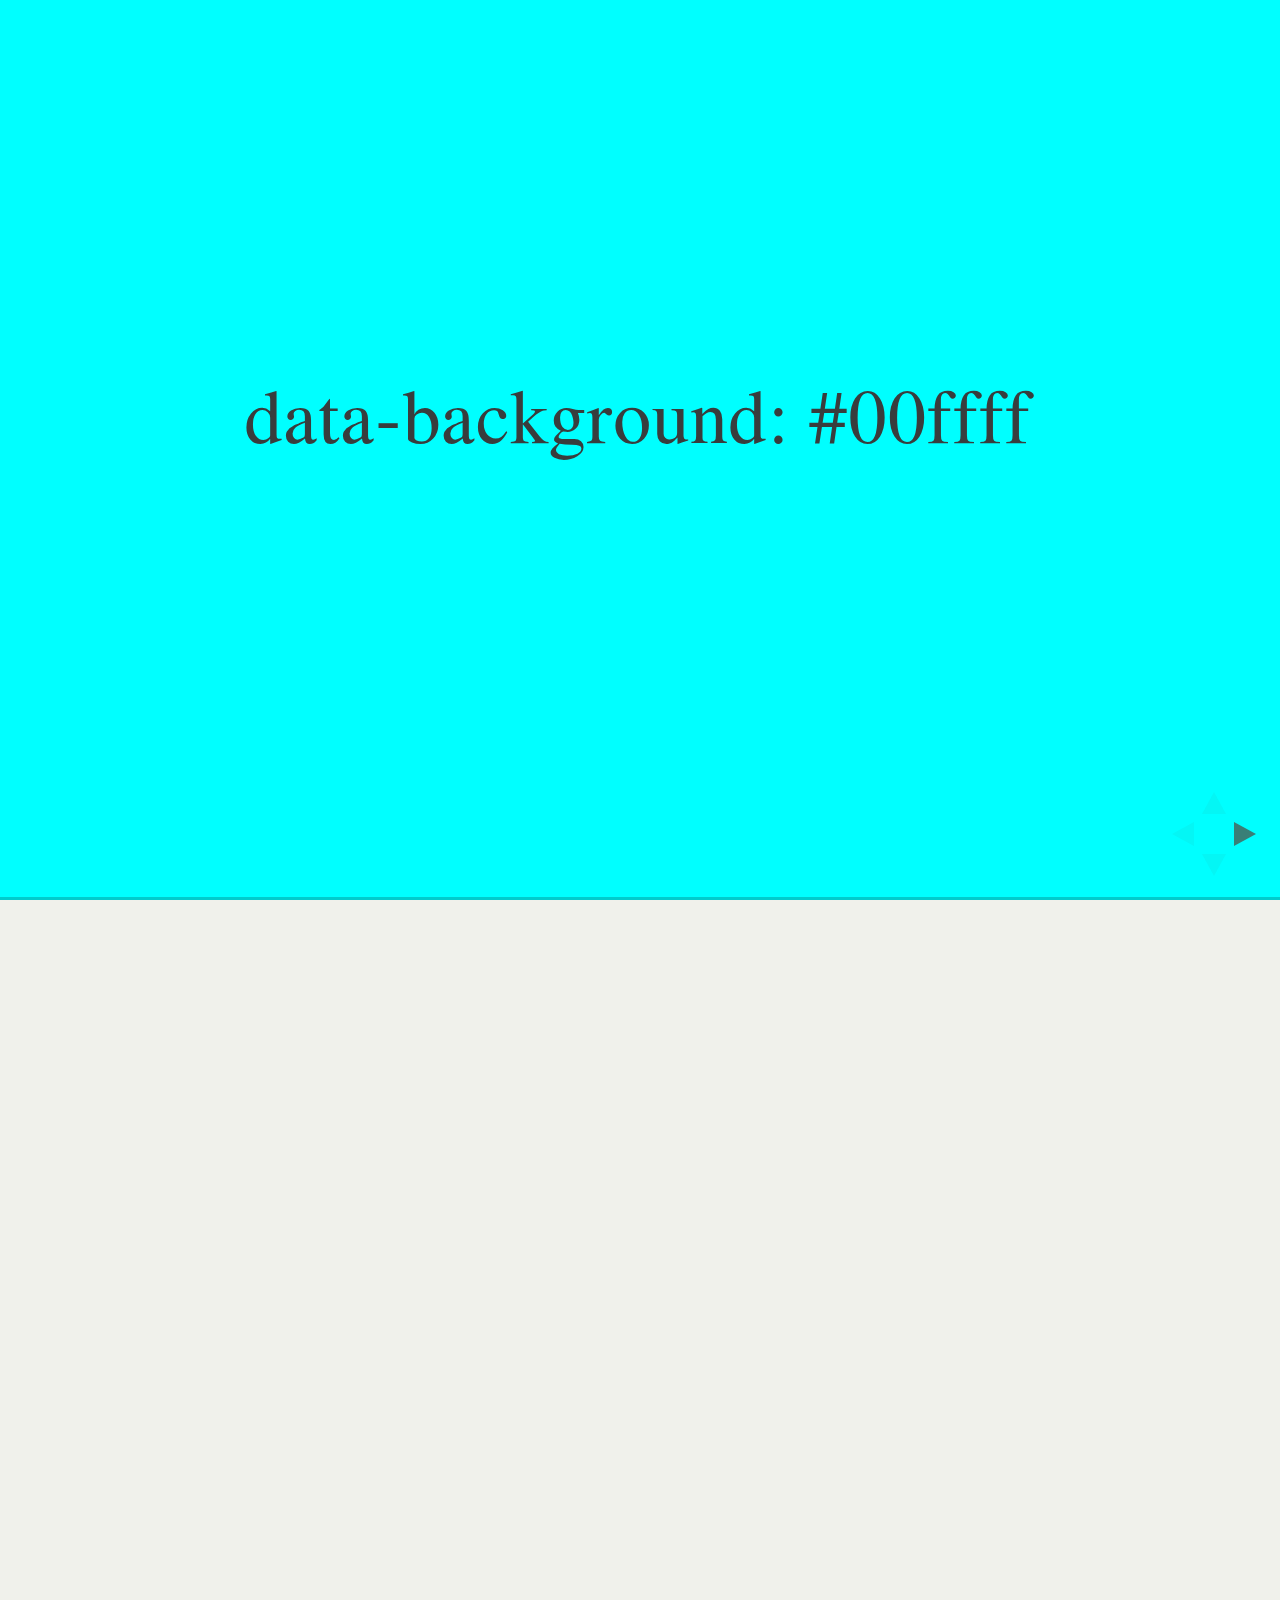
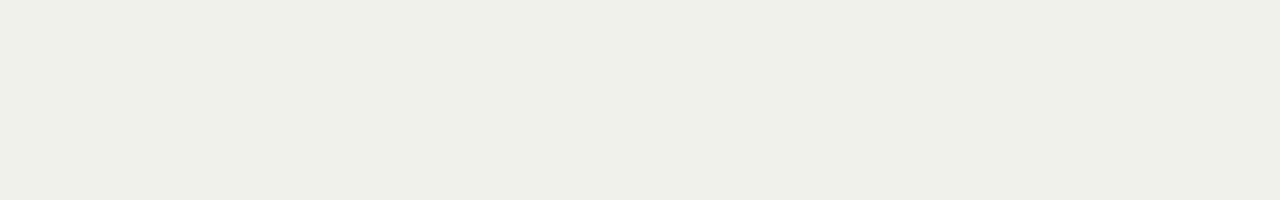
<file: reveal.js/test/examples/slide-backgrounds.html>
<!doctype html>
<html lang="en">

	<head>
		<meta charset="utf-8">

		<title>reveal.js - Slide Backgrounds</title>

		<meta name="viewport" content="width=device-width, initial-scale=1.0, maximum-scale=1.0, user-scalable=no">

		<link rel="stylesheet" href="../../css/reveal.min.css">
		<link rel="stylesheet" href="../../css/theme/serif.css" id="theme">
	</head>

	<body>

		<div class="reveal">

			<div class="slides">

				<section data-background="#00ffff">
					<h2>data-background: #00ffff</h2>
				</section>

				<section data-background="#bb00bb">
					<h2>data-background: #bb00bb</h2>
				</section>

				<section>
					<section data-background="#ff0000">
						<h2>data-background: #ff0000</h2>
					</section>
					<section data-background="rgba(0, 0, 0, 0.2)">
						<h2>data-background: rgba(0, 0, 0, 0.2)</h2>
					</section>
					<section data-background="salmon">
						<h2>data-background: salmon</h2>
					</section>
				</section>

				<section data-background="rgba(0, 100, 100, 0.2)">
					<section>
						<h2>Background applied to stack</h2>
					</section>
					<section>
						<h2>Background applied to stack</h2>
					</section>
					<section data-background="rgba(100, 0, 0, 0.2)">
						<h2>Background applied to slide inside of stack</h2>
					</section>
				</section>

				<section data-background-transition="slide" data-background="assets/image1.png" style="background: rgba(255,255,255,0.9)">
					<h2>Background image</h2>
				</section>

				<section>
					<section data-background-transition="slide" data-background="assets/image1.png" style="background: rgba(255,255,255,0.9)">
						<h2>Background image</h2>
					</section>
					<section data-background-transition="slide" data-background="assets/image1.png" style="background: rgba(255,255,255,0.9)">
						<h2>Background image</h2>
					</section>
				</section>

				<section data-background="assets/image2.png" data-background-size="100px" data-background-repeat="repeat" data-background-color="#111" style="background: rgba(255,255,255,0.9)">
					<h2>Background image</h2>
					<pre>data-background-size="100px" data-background-repeat="repeat" data-background-color="#111"</pre>
				</section>

				<section data-background="#888888">
					<h2>Same background twice (1/2)</h2>
				</section>
				<section data-background="#888888">
					<h2>Same background twice (2/2)</h2>
				</section>

				<section>
					<section data-background="#417203">
						<h2>Same background twice vertical (1/2)</h2>
					</section>
					<section data-background="#417203">
						<h2>Same background twice vertical (2/2)</h2>
					</section>
				</section>

				<section data-background="#934f4d">
					<h2>Same background from horizontal to vertical (1/3)</h2>
				</section>
				<section>
					<section data-background="#934f4d">
						<h2>Same background from horizontal to vertical (2/3)</h2>
					</section>
					<section data-background="#934f4d">
						<h2>Same background from horizontal to vertical (3/3)</h2>
					</section>
				</section>

			</div>

		</div>

		<script src="../../lib/js/head.min.js"></script>
		<script src="../../js/reveal.min.js"></script>

		<script>

			// Full list of configuration options available here:
			// https://github.com/hakimel/reveal.js#configuration
			Reveal.initialize({
				center: true,
				// rtl: true,

				transition: 'linear',
				// transitionSpeed: 'slow',
				// backgroundTransition: 'slide'
			});

		</script>

	</body>
</html>
</file>
<file: reveal-moxo.css>
strong {
  color: #DCECB5; }

  #title{
    font-family: Gill Sans, Verdana; 
    font-variant: small-caps;
  }
  #footer{

  }
  blockquote {
    font-family: Georgia, serif;
    font-size: 18px;
    font-style: italic;
    width: 500px;
    margin: 0.25em 0;
    padding: 0.25em 40px;
    line-height: 1.45;
    position: relative;
    color: #EEEEEE;
  }
  blockquote:before {
    content: "\201C";
    font-size: 200px;
    position: absolute;
    left: -20px;
    top: -10px;
    color: #7a7a7a;
  }
  blockquote cite {
    color: #999999;
    font-size: 14px;
    display: block;
    margin-top: 5px;
  }

  blockquote cite:before {
    content: "\2014 \2009";
  }
  /*fix for shaded box nehind images*/
  .reveal section img { background:none; border:none; box-shadow:none; }  
  .reveal section blockquote { background:none; border:none; box-shadow:none; }  
  .reveal section pre code { font-size: 16px; background:none; border:none; box-shadow:none;}

  #demo-link{
    border: 0px;
    padding: 1px 5px;
    margin: 1px 1px;
    border-radius: 1px;
    background: #1785F2;
    cursor: pointer;
    color: #DCDCDC;
    outline: none;

    -webkit-transition: 0.15s background ease;
    -moz-transition: 0.15s background ease;
    -ms-transition: 0.15s background ease;
    -o-transition: 0.15s background ease;
    transition: 0.15s background ease;

  }
  #demo-link:hover {
    background: #32BDEC;

  }

  button {
    border: 0px;
    padding: 8px 10px;
    margin: 5px 0px;
    border-radius: 1px;
     background: #1785F2;
    cursor: pointer;
    color: #DCDCDC;
    font-size: 15px;
    outline: none;

    -webkit-transition: 0.15s background ease;
    -moz-transition: 0.15s background ease;
    -ms-transition: 0.15s background ease;
    -o-transition: 0.15s background ease;
    transition: 0.15s background ease;
  }
  button:hover {
    background: #32BDEC;
  }
  button:active {
    background: #60895a;
  }
  button+button {
    margin-left: 5px;
  }
</file>
<file: reveal.js/css/reveal.css>
@charset "UTF-8";

/*!
 * reveal.js
 * http://lab.hakim.se/reveal-js
 * MIT licensed
 *
 * Copyright (C) 2014 Hakim El Hattab, http://hakim.se
 */


/*********************************************
 * RESET STYLES
 *********************************************/

html, body, .reveal div, .reveal span, .reveal applet, .reveal object, .reveal iframe,
.reveal h1, .reveal h2, .reveal h3, .reveal h4, .reveal h5, .reveal h6, .reveal p, .reveal blockquote, .reveal pre,
.reveal a, .reveal abbr, .reveal acronym, .reveal address, .reveal big, .reveal cite, .reveal code,
.reveal del, .reveal dfn, .reveal em, .reveal img, .reveal ins, .reveal kbd, .reveal q, .reveal s, .reveal samp,
.reveal small, .reveal strike, .reveal strong, .reveal sub, .reveal sup, .reveal tt, .reveal var,
.reveal b, .reveal u, .reveal i, .reveal center,
.reveal dl, .reveal dt, .reveal dd, .reveal ol, .reveal ul, .reveal li,
.reveal fieldset, .reveal form, .reveal label, .reveal legend,
.reveal table, .reveal caption, .reveal tbody, .reveal tfoot, .reveal thead, .reveal tr, .reveal th, .reveal td,
.reveal article, .reveal aside, .reveal canvas, .reveal details, .reveal embed,
.reveal figure, .reveal figcaption, .reveal footer, .reveal header, .reveal hgroup,
.reveal menu, .reveal nav, .reveal output, .reveal ruby, .reveal section, .reveal summary,
.reveal time, .reveal mark, .reveal audio, video {
	margin: 0;
	padding: 0;
	border: 0;
	font-size: 100%;
	font: inherit;
	vertical-align: baseline;
}

.reveal article, .reveal aside, .reveal details, .reveal figcaption, .reveal figure,
.reveal footer, .reveal header, .reveal hgroup, .reveal menu, .reveal nav, .reveal section {
	display: block;
}


/*********************************************
 * GLOBAL STYLES
 *********************************************/

html,
body {
	width: 100%;
	height: 100%;
	overflow: hidden;
}

body {
	position: relative;
	line-height: 1;
}

::selection {
	background: #FF5E99;
	color: #fff;
	text-shadow: none;
}


/*********************************************
 * HEADERS
 *********************************************/

.reveal h1,
.reveal h2,
.reveal h3,
.reveal h4,
.reveal h5,
.reveal h6 {
	-webkit-hyphens: auto;
	   -moz-hyphens: auto;
	        hyphens: auto;

	word-wrap: break-word;
	line-height: 1;
}

.reveal h1 { font-size: 3.77em; }
.reveal h2 { font-size: 2.11em;	}
.reveal h3 { font-size: 1.55em;	}
.reveal h4 { font-size: 1em;	}


/*********************************************
 * VIEW FRAGMENTS
 *********************************************/

.reveal .slides section .fragment {
	opacity: 0;

	-webkit-transition: all .2s ease;
	   -moz-transition: all .2s ease;
	    -ms-transition: all .2s ease;
	     -o-transition: all .2s ease;
	        transition: all .2s ease;
}
	.reveal .slides section .fragment.visible {
		opacity: 1;
	}

.reveal .slides section .fragment.grow {
	opacity: 1;
}
	.reveal .slides section .fragment.grow.visible {
		-webkit-transform: scale( 1.3 );
		   -moz-transform: scale( 1.3 );
		    -ms-transform: scale( 1.3 );
		     -o-transform: scale( 1.3 );
		        transform: scale( 1.3 );
	}

.reveal .slides section .fragment.shrink {
	opacity: 1;
}
	.reveal .slides section .fragment.shrink.visible {
		-webkit-transform: scale( 0.7 );
		   -moz-transform: scale( 0.7 );
		    -ms-transform: scale( 0.7 );
		     -o-transform: scale( 0.7 );
		        transform: scale( 0.7 );
	}

.reveal .slides section .fragment.zoom-in {
	opacity: 0;

	-webkit-transform: scale( 0.1 );
	   -moz-transform: scale( 0.1 );
	    -ms-transform: scale( 0.1 );
	     -o-transform: scale( 0.1 );
	        transform: scale( 0.1 );
}

	.reveal .slides section .fragment.zoom-in.visible {
		opacity: 1;

		-webkit-transform: scale( 1 );
		   -moz-transform: scale( 1 );
		    -ms-transform: scale( 1 );
		     -o-transform: scale( 1 );
		        transform: scale( 1 );
	}

.reveal .slides section .fragment.roll-in {
	opacity: 0;

	-webkit-transform: rotateX( 90deg );
	   -moz-transform: rotateX( 90deg );
	    -ms-transform: rotateX( 90deg );
	     -o-transform: rotateX( 90deg );
	        transform: rotateX( 90deg );
}
	.reveal .slides section .fragment.roll-in.visible {
		opacity: 1;

		-webkit-transform: rotateX( 0 );
		   -moz-transform: rotateX( 0 );
		    -ms-transform: rotateX( 0 );
		     -o-transform: rotateX( 0 );
		        transform: rotateX( 0 );
	}

.reveal .slides section .fragment.fade-out {
	opacity: 1;
}
	.reveal .slides section .fragment.fade-out.visible {
		opacity: 0;
	}

.reveal .slides section .fragment.semi-fade-out {
	opacity: 1;
}
	.reveal .slides section .fragment.semi-fade-out.visible {
		opacity: 0.5;
	}

.reveal .slides section .fragment.current-visible {
	opacity:0;
}

.reveal .slides section .fragment.current-visible.current-fragment {
	opacity:1;
}

.reveal .slides section .fragment.highlight-red,
.reveal .slides section .fragment.highlight-current-red,
.reveal .slides section .fragment.highlight-green,
.reveal .slides section .fragment.highlight-current-green,
.reveal .slides section .fragment.highlight-blue,
.reveal .slides section .fragment.highlight-current-blue {
	opacity: 1;
}
	.reveal .slides section .fragment.highlight-red.visible {
		color: #ff2c2d
	}
	.reveal .slides section .fragment.highlight-green.visible {
		color: #17ff2e;
	}
	.reveal .slides section .fragment.highlight-blue.visible {
		color: #1b91ff;
	}

.reveal .slides section .fragment.highlight-current-red.current-fragment {
	color: #ff2c2d
}
.reveal .slides section .fragment.highlight-current-green.current-fragment {
	color: #17ff2e;
}
.reveal .slides section .fragment.highlight-current-blue.current-fragment {
	color: #1b91ff;
}


/*********************************************
 * DEFAULT ELEMENT STYLES
 *********************************************/

/* Fixes issue in Chrome where italic fonts did not appear when printing to PDF */
.reveal:after {
  content: '';
  font-style: italic;
}

.reveal iframe {
	z-index: 1;
}

/* Ensure certain elements are never larger than the slide itself */
.reveal img,
.reveal video,
.reveal iframe {
	max-width: 95%;
	max-height: 95%;
}

/** Prevents layering issues in certain browser/transition combinations */
.reveal a {
	position: relative;
}

.reveal strong,
.reveal b {
	font-weight: bold;
}

.reveal em,
.reveal i {
	font-style: italic;
}

.reveal ol,
.reveal ul {
	display: inline-block;

	text-align: left;
	margin: 0 0 0 1em;
}

.reveal ol {
	list-style-type: decimal;
}

.reveal ul {
	list-style-type: disc;
}

.reveal ul ul {
	list-style-type: square;
}

.reveal ul ul ul {
	list-style-type: circle;
}

.reveal ul ul,
.reveal ul ol,
.reveal ol ol,
.reveal ol ul {
	display: block;
	margin-left: 40px;
}

.reveal p {
	margin-bottom: 10px;
	line-height: 1.2em;
}

.reveal q,
.reveal blockquote {
	quotes: none;
}

.reveal blockquote {
	display: block;
	position: relative;
	width: 70%;
	margin: 5px auto;
	padding: 5px;

	font-style: italic;
	background: rgba(255, 255, 255, 0.05);
	box-shadow: 0px 0px 2px rgba(0,0,0,0.2);
}
	.reveal blockquote p:first-child,
	.reveal blockquote p:last-child {
		display: inline-block;
	}

.reveal q {
	font-style: italic;
}

.reveal pre {
	display: block;
	position: relative;
	width: 90%;
	margin: 15px auto;

	text-align: left;
	font-size: 0.55em;
	font-family: monospace;
	line-height: 1.2em;

	word-wrap: break-word;

	box-shadow: 0px 0px 6px rgba(0,0,0,0.3);
}
.reveal code {
	font-family: monospace;
}
.reveal pre code {
	padding: 5px;
	overflow: auto;
	max-height: 400px;
	word-wrap: normal;
}
.reveal pre.stretch code {
	height: 100%;
	max-height: 100%;

	-webkit-box-sizing: border-box;
	   -moz-box-sizing: border-box;
	        box-sizing: border-box;
}

.reveal table th,
.reveal table td {
	text-align: left;
	padding-right: .3em;
}

.reveal table th {
	font-weight: bold;
}

.reveal sup {
	vertical-align: super;
}
.reveal sub {
	vertical-align: sub;
}

.reveal small {
	display: inline-block;
	font-size: 0.6em;
	line-height: 1.2em;
	vertical-align: top;
}

.reveal small * {
	vertical-align: top;
}

.reveal .stretch {
	max-width: none;
	max-height: none;
}


/*********************************************
 * CONTROLS
 *********************************************/

.reveal .controls {
	display: none;
	position: fixed;
	width: 110px;
	height: 110px;
	z-index: 30;
	right: 10px;
	bottom: 10px;
}

.reveal .controls div {
	position: absolute;
	opacity: 0.05;
	width: 0;
	height: 0;
	border: 12px solid transparent;

	-moz-transform: scale(.9999);

	-webkit-transition: all 0.2s ease;
	   -moz-transition: all 0.2s ease;
	    -ms-transition: all 0.2s ease;
	     -o-transition: all 0.2s ease;
	        transition: all 0.2s ease;
}

.reveal .controls div.enabled {
	opacity: 0.7;
	cursor: pointer;
}

.reveal .controls div.enabled:active {
	margin-top: 1px;
}

	.reveal .controls div.navigate-left {
		top: 42px;

		border-right-width: 22px;
		border-right-color: #eee;
	}
		.reveal .controls div.navigate-left.fragmented {
			opacity: 0.3;
		}

	.reveal .controls div.navigate-right {
		left: 74px;
		top: 42px;

		border-left-width: 22px;
		border-left-color: #eee;
	}
		.reveal .controls div.navigate-right.fragmented {
			opacity: 0.3;
		}

	.reveal .controls div.navigate-up {
		left: 42px;

		border-bottom-width: 22px;
		border-bottom-color: #eee;
	}
		.reveal .controls div.navigate-up.fragmented {
			opacity: 0.3;
		}

	.reveal .controls div.navigate-down {
		left: 42px;
		top: 74px;

		border-top-width: 22px;
		border-top-color: #eee;
	}
		.reveal .controls div.navigate-down.fragmented {
			opacity: 0.3;
		}


/*********************************************
 * PROGRESS BAR
 *********************************************/

.reveal .progress {
	position: fixed;
	display: none;
	height: 3px;
	width: 100%;
	bottom: 0;
	left: 0;
	z-index: 10;
}
	.reveal .progress:after {
		content: '';
		display: 'block';
		position: absolute;
		height: 20px;
		width: 100%;
		top: -20px;
	}
	.reveal .progress span {
		display: block;
		height: 100%;
		width: 0px;

		-webkit-transition: width 800ms cubic-bezier(0.260, 0.860, 0.440, 0.985);
		   -moz-transition: width 800ms cubic-bezier(0.260, 0.860, 0.440, 0.985);
		    -ms-transition: width 800ms cubic-bezier(0.260, 0.860, 0.440, 0.985);
		     -o-transition: width 800ms cubic-bezier(0.260, 0.860, 0.440, 0.985);
		        transition: width 800ms cubic-bezier(0.260, 0.860, 0.440, 0.985);
	}

/*********************************************
 * SLIDE NUMBER
 *********************************************/

.reveal .slide-number {
	position: fixed;
	display: block;
	right: 15px;
	bottom: 15px;
	opacity: 0.5;
	z-index: 31;
	font-size: 12px;
}

/*********************************************
 * SLIDES
 *********************************************/

.reveal {
	position: relative;
	width: 100%;
	height: 100%;

	-ms-touch-action: none;
}

.reveal .slides {
	position: absolute;
	width: 100%;
	height: 100%;
	left: 50%;
	top: 50%;

	overflow: visible;
	z-index: 1;
	text-align: center;

	-webkit-transition: -webkit-perspective .4s ease;
	   -moz-transition: -moz-perspective .4s ease;
	    -ms-transition: -ms-perspective .4s ease;
	     -o-transition: -o-perspective .4s ease;
	        transition: perspective .4s ease;

	-webkit-perspective: 600px;
	   -moz-perspective: 600px;
	    -ms-perspective: 600px;
	        perspective: 600px;

	-webkit-perspective-origin: 0px -100px;
	   -moz-perspective-origin: 0px -100px;
	    -ms-perspective-origin: 0px -100px;
	        perspective-origin: 0px -100px;
}

.reveal .slides>section {
	-ms-perspective: 600px;
}

.reveal .slides>section,
.reveal .slides>section>section {
	display: none;
	position: absolute;
	width: 100%;
	padding: 20px 0px;

	z-index: 10;
	line-height: 1.2em;
	font-weight: inherit;

	-webkit-transform-style: preserve-3d;
	   -moz-transform-style: preserve-3d;
	    -ms-transform-style: preserve-3d;
	        transform-style: preserve-3d;

	-webkit-transition: -webkit-transform-origin 800ms cubic-bezier(0.260, 0.860, 0.440, 0.985),
						-webkit-transform 800ms cubic-bezier(0.260, 0.860, 0.440, 0.985),
						visibility 800ms cubic-bezier(0.260, 0.860, 0.440, 0.985),
						opacity 800ms cubic-bezier(0.260, 0.860, 0.440, 0.985);
	   -moz-transition: -moz-transform-origin 800ms cubic-bezier(0.260, 0.860, 0.440, 0.985),
						-moz-transform 800ms cubic-bezier(0.260, 0.860, 0.440, 0.985),
						visibility 800ms cubic-bezier(0.260, 0.860, 0.440, 0.985),
						opacity 800ms cubic-bezier(0.260, 0.860, 0.440, 0.985);
	    -ms-transition: -ms-transform-origin 800ms cubic-bezier(0.260, 0.860, 0.440, 0.985),
						-ms-transform 800ms cubic-bezier(0.260, 0.860, 0.440, 0.985),
						visibility 800ms cubic-bezier(0.260, 0.860, 0.440, 0.985),
						opacity 800ms cubic-bezier(0.260, 0.860, 0.440, 0.985);
	     -o-transition: -o-transform-origin 800ms cubic-bezier(0.260, 0.860, 0.440, 0.985),
						-o-transform 800ms cubic-bezier(0.260, 0.860, 0.440, 0.985),
						visibility 800ms cubic-bezier(0.260, 0.860, 0.440, 0.985),
						opacity 800ms cubic-bezier(0.260, 0.860, 0.440, 0.985);
	        transition: transform-origin 800ms cubic-bezier(0.260, 0.860, 0.440, 0.985),
						transform 800ms cubic-bezier(0.260, 0.860, 0.440, 0.985),
						visibility 800ms cubic-bezier(0.260, 0.860, 0.440, 0.985),
						opacity 800ms cubic-bezier(0.260, 0.860, 0.440, 0.985);
}

/* Global transition speed settings */
.reveal[data-transition-speed="fast"] .slides section {
	-webkit-transition-duration: 400ms;
	   -moz-transition-duration: 400ms;
	    -ms-transition-duration: 400ms;
	        transition-duration: 400ms;
}
.reveal[data-transition-speed="slow"] .slides section {
	-webkit-transition-duration: 1200ms;
	   -moz-transition-duration: 1200ms;
	    -ms-transition-duration: 1200ms;
	        transition-duration: 1200ms;
}

/* Slide-specific transition speed overrides */
.reveal .slides section[data-transition-speed="fast"] {
	-webkit-transition-duration: 400ms;
	   -moz-transition-duration: 400ms;
	    -ms-transition-duration: 400ms;
	        transition-duration: 400ms;
}
.reveal .slides section[data-transition-speed="slow"] {
	-webkit-transition-duration: 1200ms;
	   -moz-transition-duration: 1200ms;
	    -ms-transition-duration: 1200ms;
	        transition-duration: 1200ms;
}

.reveal .slides>section {
	left: -50%;
	top: -50%;
}

.reveal .slides>section.stack {
	padding-top: 0;
	padding-bottom: 0;
}

.reveal .slides>section.present,
.reveal .slides>section>section.present {
	display: block;
	z-index: 11;
	opacity: 1;
}

.reveal.center,
.reveal.center .slides,
.reveal.center .slides section {
	min-height: auto !important;
}

/* Don't allow interaction with invisible slides */
.reveal .slides>section.future,
.reveal .slides>section>section.future,
.reveal .slides>section.past,
.reveal .slides>section>section.past {
	pointer-events: none;
}

.reveal.overview .slides>section,
.reveal.overview .slides>section>section {
	pointer-events: auto;
}



/*********************************************
 * DEFAULT TRANSITION
 *********************************************/

.reveal .slides>section[data-transition=default].past,
.reveal .slides>section.past {
	display: block;
	opacity: 0;

	-webkit-transform: translate3d(-100%, 0, 0) rotateY(-90deg) translate3d(-100%, 0, 0);
	   -moz-transform: translate3d(-100%, 0, 0) rotateY(-90deg) translate3d(-100%, 0, 0);
	    -ms-transform: translate3d(-100%, 0, 0) rotateY(-90deg) translate3d(-100%, 0, 0);
	        transform: translate3d(-100%, 0, 0) rotateY(-90deg) translate3d(-100%, 0, 0);
}
.reveal .slides>section[data-transition=default].future,
.reveal .slides>section.future {
	display: block;
	opacity: 0;

	-webkit-transform: translate3d(100%, 0, 0) rotateY(90deg) translate3d(100%, 0, 0);
	   -moz-transform: translate3d(100%, 0, 0) rotateY(90deg) translate3d(100%, 0, 0);
	    -ms-transform: translate3d(100%, 0, 0) rotateY(90deg) translate3d(100%, 0, 0);
	        transform: translate3d(100%, 0, 0) rotateY(90deg) translate3d(100%, 0, 0);
}

.reveal .slides>section>section[data-transition=default].past,
.reveal .slides>section>section.past {
	display: block;
	opacity: 0;

	-webkit-transform: translate3d(0, -300px, 0) rotateX(70deg) translate3d(0, -300px, 0);
	   -moz-transform: translate3d(0, -300px, 0) rotateX(70deg) translate3d(0, -300px, 0);
	    -ms-transform: translate3d(0, -300px, 0) rotateX(70deg) translate3d(0, -300px, 0);
	        transform: translate3d(0, -300px, 0) rotateX(70deg) translate3d(0, -300px, 0);
}
.reveal .slides>section>section[data-transition=default].future,
.reveal .slides>section>section.future {
	display: block;
	opacity: 0;

	-webkit-transform: translate3d(0, 300px, 0) rotateX(-70deg) translate3d(0, 300px, 0);
	   -moz-transform: translate3d(0, 300px, 0) rotateX(-70deg) translate3d(0, 300px, 0);
	    -ms-transform: translate3d(0, 300px, 0) rotateX(-70deg) translate3d(0, 300px, 0);
	        transform: translate3d(0, 300px, 0) rotateX(-70deg) translate3d(0, 300px, 0);
}


/*********************************************
 * CONCAVE TRANSITION
 *********************************************/

.reveal .slides>section[data-transition=concave].past,
.reveal.concave  .slides>section.past {
	-webkit-transform: translate3d(-100%, 0, 0) rotateY(90deg) translate3d(-100%, 0, 0);
	   -moz-transform: translate3d(-100%, 0, 0) rotateY(90deg) translate3d(-100%, 0, 0);
	    -ms-transform: translate3d(-100%, 0, 0) rotateY(90deg) translate3d(-100%, 0, 0);
	        transform: translate3d(-100%, 0, 0) rotateY(90deg) translate3d(-100%, 0, 0);
}
.reveal .slides>section[data-transition=concave].future,
.reveal.concave .slides>section.future {
	-webkit-transform: translate3d(100%, 0, 0) rotateY(-90deg) translate3d(100%, 0, 0);
	   -moz-transform: translate3d(100%, 0, 0) rotateY(-90deg) translate3d(100%, 0, 0);
	    -ms-transform: translate3d(100%, 0, 0) rotateY(-90deg) translate3d(100%, 0, 0);
	        transform: translate3d(100%, 0, 0) rotateY(-90deg) translate3d(100%, 0, 0);
}

.reveal .slides>section>section[data-transition=concave].past,
.reveal.concave .slides>section>section.past {
	-webkit-transform: translate3d(0, -80%, 0) rotateX(-70deg) translate3d(0, -80%, 0);
	   -moz-transform: translate3d(0, -80%, 0) rotateX(-70deg) translate3d(0, -80%, 0);
	    -ms-transform: translate3d(0, -80%, 0) rotateX(-70deg) translate3d(0, -80%, 0);
	        transform: translate3d(0, -80%, 0) rotateX(-70deg) translate3d(0, -80%, 0);
}
.reveal .slides>section>section[data-transition=concave].future,
.reveal.concave .slides>section>section.future {
	-webkit-transform: translate3d(0, 80%, 0) rotateX(70deg) translate3d(0, 80%, 0);
	   -moz-transform: translate3d(0, 80%, 0) rotateX(70deg) translate3d(0, 80%, 0);
	    -ms-transform: translate3d(0, 80%, 0) rotateX(70deg) translate3d(0, 80%, 0);
	        transform: translate3d(0, 80%, 0) rotateX(70deg) translate3d(0, 80%, 0);
}


/*********************************************
 * ZOOM TRANSITION
 *********************************************/

.reveal .slides>section[data-transition=zoom],
.reveal.zoom .slides>section {
	-webkit-transition-timing-function: ease;
	   -moz-transition-timing-function: ease;
	    -ms-transition-timing-function: ease;
	     -o-transition-timing-function: ease;
	        transition-timing-function: ease;
}

.reveal .slides>section[data-transition=zoom].past,
.reveal.zoom .slides>section.past {
	opacity: 0;
	visibility: hidden;

	-webkit-transform: scale(16);
	   -moz-transform: scale(16);
	    -ms-transform: scale(16);
	     -o-transform: scale(16);
	        transform: scale(16);
}
.reveal .slides>section[data-transition=zoom].future,
.reveal.zoom .slides>section.future {
	opacity: 0;
	visibility: hidden;

	-webkit-transform: scale(0.2);
	   -moz-transform: scale(0.2);
	    -ms-transform: scale(0.2);
	     -o-transform: scale(0.2);
	        transform: scale(0.2);
}

.reveal .slides>section>section[data-transition=zoom].past,
.reveal.zoom .slides>section>section.past {
	-webkit-transform: translate(0, -150%);
	   -moz-transform: translate(0, -150%);
	    -ms-transform: translate(0, -150%);
	     -o-transform: translate(0, -150%);
	        transform: translate(0, -150%);
}
.reveal .slides>section>section[data-transition=zoom].future,
.reveal.zoom .slides>section>section.future {
	-webkit-transform: translate(0, 150%);
	   -moz-transform: translate(0, 150%);
	    -ms-transform: translate(0, 150%);
	     -o-transform: translate(0, 150%);
	        transform: translate(0, 150%);
}


/*********************************************
 * LINEAR TRANSITION
 *********************************************/

.reveal.linear section {
	-webkit-backface-visibility: hidden;
	   -moz-backface-visibility: hidden;
	    -ms-backface-visibility: hidden;
	        backface-visibility: hidden;
}

.reveal .slides>section[data-transition=linear].past,
.reveal.linear .slides>section.past {
	-webkit-transform: translate(-150%, 0);
	   -moz-transform: translate(-150%, 0);
	    -ms-transform: translate(-150%, 0);
	     -o-transform: translate(-150%, 0);
	        transform: translate(-150%, 0);
}
.reveal .slides>section[data-transition=linear].future,
.reveal.linear .slides>section.future {
	-webkit-transform: translate(150%, 0);
	   -moz-transform: translate(150%, 0);
	    -ms-transform: translate(150%, 0);
	     -o-transform: translate(150%, 0);
	        transform: translate(150%, 0);
}

.reveal .slides>section>section[data-transition=linear].past,
.reveal.linear .slides>section>section.past {
	-webkit-transform: translate(0, -150%);
	   -moz-transform: translate(0, -150%);
	    -ms-transform: translate(0, -150%);
	     -o-transform: translate(0, -150%);
	        transform: translate(0, -150%);
}
.reveal .slides>section>section[data-transition=linear].future,
.reveal.linear .slides>section>section.future {
	-webkit-transform: translate(0, 150%);
	   -moz-transform: translate(0, 150%);
	    -ms-transform: translate(0, 150%);
	     -o-transform: translate(0, 150%);
	        transform: translate(0, 150%);
}


/*********************************************
 * CUBE TRANSITION
 *********************************************/

.reveal.cube .slides {
	-webkit-perspective: 1300px;
	   -moz-perspective: 1300px;
	    -ms-perspective: 1300px;
	        perspective: 1300px;
}

.reveal.cube .slides section {
	padding: 30px;
	min-height: 700px;

	-webkit-backface-visibility: hidden;
	   -moz-backface-visibility: hidden;
	    -ms-backface-visibility: hidden;
	        backface-visibility: hidden;

	-webkit-box-sizing: border-box;
	   -moz-box-sizing: border-box;
	        box-sizing: border-box;
}
	.reveal.center.cube .slides section {
		min-height: auto;
	}
	.reveal.cube .slides section:not(.stack):before {
		content: '';
		position: absolute;
		display: block;
		width: 100%;
		height: 100%;
		left: 0;
		top: 0;
		background: rgba(0,0,0,0.1);
		border-radius: 4px;

		-webkit-transform: translateZ( -20px );
		   -moz-transform: translateZ( -20px );
		    -ms-transform: translateZ( -20px );
		     -o-transform: translateZ( -20px );
		        transform: translateZ( -20px );
	}
	.reveal.cube .slides section:not(.stack):after {
		content: '';
		position: absolute;
		display: block;
		width: 90%;
		height: 30px;
		left: 5%;
		bottom: 0;
		background: none;
		z-index: 1;

		border-radius: 4px;
		box-shadow: 0px 95px 25px rgba(0,0,0,0.2);

		-webkit-transform: translateZ(-90px) rotateX( 65deg );
		   -moz-transform: translateZ(-90px) rotateX( 65deg );
		    -ms-transform: translateZ(-90px) rotateX( 65deg );
		     -o-transform: translateZ(-90px) rotateX( 65deg );
		        transform: translateZ(-90px) rotateX( 65deg );
	}

.reveal.cube .slides>section.stack {
	padding: 0;
	background: none;
}

.reveal.cube .slides>section.past {
	-webkit-transform-origin: 100% 0%;
	   -moz-transform-origin: 100% 0%;
	    -ms-transform-origin: 100% 0%;
	        transform-origin: 100% 0%;

	-webkit-transform: translate3d(-100%, 0, 0) rotateY(-90deg);
	   -moz-transform: translate3d(-100%, 0, 0) rotateY(-90deg);
	    -ms-transform: translate3d(-100%, 0, 0) rotateY(-90deg);
	        transform: translate3d(-100%, 0, 0) rotateY(-90deg);
}

.reveal.cube .slides>section.future {
	-webkit-transform-origin: 0% 0%;
	   -moz-transform-origin: 0% 0%;
	    -ms-transform-origin: 0% 0%;
	        transform-origin: 0% 0%;

	-webkit-transform: translate3d(100%, 0, 0) rotateY(90deg);
	   -moz-transform: translate3d(100%, 0, 0) rotateY(90deg);
	    -ms-transform: translate3d(100%, 0, 0) rotateY(90deg);
	        transform: translate3d(100%, 0, 0) rotateY(90deg);
}

.reveal.cube .slides>section>section.past {
	-webkit-transform-origin: 0% 100%;
	   -moz-transform-origin: 0% 100%;
	    -ms-transform-origin: 0% 100%;
	        transform-origin: 0% 100%;

	-webkit-transform: translate3d(0, -100%, 0) rotateX(90deg);
	   -moz-transform: translate3d(0, -100%, 0) rotateX(90deg);
	    -ms-transform: translate3d(0, -100%, 0) rotateX(90deg);
	        transform: translate3d(0, -100%, 0) rotateX(90deg);
}

.reveal.cube .slides>section>section.future {
	-webkit-transform-origin: 0% 0%;
	   -moz-transform-origin: 0% 0%;
	    -ms-transform-origin: 0% 0%;
	        transform-origin: 0% 0%;

	-webkit-transform: translate3d(0, 100%, 0) rotateX(-90deg);
	   -moz-transform: translate3d(0, 100%, 0) rotateX(-90deg);
	    -ms-transform: translate3d(0, 100%, 0) rotateX(-90deg);
	        transform: translate3d(0, 100%, 0) rotateX(-90deg);
}


/*********************************************
 * PAGE TRANSITION
 *********************************************/

.reveal.page .slides {
	-webkit-perspective-origin: 0% 50%;
	   -moz-perspective-origin: 0% 50%;
	    -ms-perspective-origin: 0% 50%;
	        perspective-origin: 0% 50%;

	-webkit-perspective: 3000px;
	   -moz-perspective: 3000px;
	    -ms-perspective: 3000px;
	        perspective: 3000px;
}

.reveal.page .slides section {
	padding: 30px;
	min-height: 700px;

	-webkit-box-sizing: border-box;
	   -moz-box-sizing: border-box;
	        box-sizing: border-box;
}
	.reveal.page .slides section.past {
		z-index: 12;
	}
	.reveal.page .slides section:not(.stack):before {
		content: '';
		position: absolute;
		display: block;
		width: 100%;
		height: 100%;
		left: 0;
		top: 0;
		background: rgba(0,0,0,0.1);

		-webkit-transform: translateZ( -20px );
		   -moz-transform: translateZ( -20px );
		    -ms-transform: translateZ( -20px );
		     -o-transform: translateZ( -20px );
		        transform: translateZ( -20px );
	}
	.reveal.page .slides section:not(.stack):after {
		content: '';
		position: absolute;
		display: block;
		width: 90%;
		height: 30px;
		left: 5%;
		bottom: 0;
		background: none;
		z-index: 1;

		border-radius: 4px;
		box-shadow: 0px 95px 25px rgba(0,0,0,0.2);

		-webkit-transform: translateZ(-90px) rotateX( 65deg );
	}

.reveal.page .slides>section.stack {
	padding: 0;
	background: none;
}

.reveal.page .slides>section.past {
	-webkit-transform-origin: 0% 0%;
	   -moz-transform-origin: 0% 0%;
	    -ms-transform-origin: 0% 0%;
	        transform-origin: 0% 0%;

	-webkit-transform: translate3d(-40%, 0, 0) rotateY(-80deg);
	   -moz-transform: translate3d(-40%, 0, 0) rotateY(-80deg);
	    -ms-transform: translate3d(-40%, 0, 0) rotateY(-80deg);
	        transform: translate3d(-40%, 0, 0) rotateY(-80deg);
}

.reveal.page .slides>section.future {
	-webkit-transform-origin: 100% 0%;
	   -moz-transform-origin: 100% 0%;
	    -ms-transform-origin: 100% 0%;
	        transform-origin: 100% 0%;

	-webkit-transform: translate3d(0, 0, 0);
	   -moz-transform: translate3d(0, 0, 0);
	    -ms-transform: translate3d(0, 0, 0);
	        transform: translate3d(0, 0, 0);
}

.reveal.page .slides>section>section.past {
	-webkit-transform-origin: 0% 0%;
	   -moz-transform-origin: 0% 0%;
	    -ms-transform-origin: 0% 0%;
	        transform-origin: 0% 0%;

	-webkit-transform: translate3d(0, -40%, 0) rotateX(80deg);
	   -moz-transform: translate3d(0, -40%, 0) rotateX(80deg);
	    -ms-transform: translate3d(0, -40%, 0) rotateX(80deg);
	        transform: translate3d(0, -40%, 0) rotateX(80deg);
}

.reveal.page .slides>section>section.future {
	-webkit-transform-origin: 0% 100%;
	   -moz-transform-origin: 0% 100%;
	    -ms-transform-origin: 0% 100%;
	        transform-origin: 0% 100%;

	-webkit-transform: translate3d(0, 0, 0);
	   -moz-transform: translate3d(0, 0, 0);
	    -ms-transform: translate3d(0, 0, 0);
	        transform: translate3d(0, 0, 0);
}


/*********************************************
 * FADE TRANSITION
 *********************************************/

.reveal .slides section[data-transition=fade],
.reveal.fade .slides section,
.reveal.fade .slides>section>section {
    -webkit-transform: none;
	   -moz-transform: none;
	    -ms-transform: none;
	     -o-transform: none;
	        transform: none;

	-webkit-transition: opacity 0.5s;
	   -moz-transition: opacity 0.5s;
	    -ms-transition: opacity 0.5s;
	     -o-transition: opacity 0.5s;
	        transition: opacity 0.5s;
}


.reveal.fade.overview .slides section,
.reveal.fade.overview .slides>section>section,
.reveal.fade.overview-deactivating .slides section,
.reveal.fade.overview-deactivating .slides>section>section {
	-webkit-transition: none;
	   -moz-transition: none;
	    -ms-transition: none;
	     -o-transition: none;
	        transition: none;
}


/*********************************************
 * NO TRANSITION
 *********************************************/

.reveal .slides section[data-transition=none],
.reveal.none .slides section {
	-webkit-transform: none;
	   -moz-transform: none;
	    -ms-transform: none;
	     -o-transform: none;
	        transform: none;

	-webkit-transition: none;
	   -moz-transition: none;
	    -ms-transition: none;
	     -o-transition: none;
	        transition: none;
}


/*********************************************
 * OVERVIEW
 *********************************************/

.reveal.overview .slides {
	-webkit-perspective-origin: 0% 0%;
	   -moz-perspective-origin: 0% 0%;
	    -ms-perspective-origin: 0% 0%;
	        perspective-origin: 0% 0%;

	-webkit-perspective: 700px;
	   -moz-perspective: 700px;
	    -ms-perspective: 700px;
	        perspective: 700px;
}

.reveal.overview .slides section {
	height: 600px;
	top: -300px !important;
	overflow: hidden;
	opacity: 1 !important;
	visibility: visible !important;
	cursor: pointer;
	background: rgba(0,0,0,0.1);
}
.reveal.overview .slides section .fragment {
	opacity: 1;
}
.reveal.overview .slides section:after,
.reveal.overview .slides section:before {
	display: none !important;
}
.reveal.overview .slides section>section {
	opacity: 1;
	cursor: pointer;
}
	.reveal.overview .slides section:hover {
		background: rgba(0,0,0,0.3);
	}
	.reveal.overview .slides section.present {
		background: rgba(0,0,0,0.3);
	}
.reveal.overview .slides>section.stack {
	padding: 0;
	top: 0 !important;
	background: none;
	overflow: visible;
}


/*********************************************
 * PAUSED MODE
 *********************************************/

.reveal .pause-overlay {
	position: absolute;
	top: 0;
	left: 0;
	width: 100%;
	height: 100%;
	background: black;
	visibility: hidden;
	opacity: 0;
	z-index: 100;

	-webkit-transition: all 1s ease;
	   -moz-transition: all 1s ease;
	    -ms-transition: all 1s ease;
	     -o-transition: all 1s ease;
	        transition: all 1s ease;
}
.reveal.paused .pause-overlay {
	visibility: visible;
	opacity: 1;
}


/*********************************************
 * FALLBACK
 *********************************************/

.no-transforms {
	overflow-y: auto;
}

.no-transforms .reveal .slides {
	position: relative;
	width: 80%;
	height: auto !important;
	top: 0;
	left: 50%;
	margin: 0;
	text-align: center;
}

.no-transforms .reveal .controls,
.no-transforms .reveal .progress {
	display: none !important;
}

.no-transforms .reveal .slides section {
	display: block !important;
	opacity: 1 !important;
	position: relative !important;
	height: auto;
	min-height: auto;
	top: 0;
	left: -50%;
	margin: 70px 0;

	-webkit-transform: none;
	   -moz-transform: none;
	    -ms-transform: none;
	     -o-transform: none;
	        transform: none;
}

.no-transforms .reveal .slides section section {
	left: 0;
}

.reveal .no-transition,
.reveal .no-transition * {
	-webkit-transition: none !important;
	   -moz-transition: none !important;
	    -ms-transition: none !important;
	     -o-transition: none !important;
	        transition: none !important;
}


/*********************************************
 * BACKGROUND STATES [DEPRECATED]
 *********************************************/

.reveal .state-background {
	position: absolute;
	width: 100%;
	height: 100%;
	background: rgba( 0, 0, 0, 0 );

	-webkit-transition: background 800ms ease;
	   -moz-transition: background 800ms ease;
	    -ms-transition: background 800ms ease;
	     -o-transition: background 800ms ease;
	        transition: background 800ms ease;
}
.alert .reveal .state-background {
	background: rgba( 200, 50, 30, 0.6 );
}
.soothe .reveal .state-background {
	background: rgba( 50, 200, 90, 0.4 );
}
.blackout .reveal .state-background {
	background: rgba( 0, 0, 0, 0.6 );
}
.whiteout .reveal .state-background {
	background: rgba( 255, 255, 255, 0.6 );
}
.cobalt .reveal .state-background {
	background: rgba( 22, 152, 213, 0.6 );
}
.mint .reveal .state-background {
	background: rgba( 22, 213, 75, 0.6 );
}
.submerge .reveal .state-background {
	background: rgba( 12, 25, 77, 0.6);
}
.lila .reveal .state-background {
	background: rgba( 180, 50, 140, 0.6 );
}
.sunset .reveal .state-background {
	background: rgba( 255, 122, 0, 0.6 );
}


/*********************************************
 * PER-SLIDE BACKGROUNDS
 *********************************************/

.reveal>.backgrounds {
	position: absolute;
	width: 100%;
	height: 100%;

	-webkit-perspective: 600px;
	   -moz-perspective: 600px;
	    -ms-perspective: 600px;
	        perspective: 600px;
}
	.reveal .slide-background {
		position: absolute;
		width: 100%;
		height: 100%;
		opacity: 0;
		visibility: hidden;

		background-color: rgba( 0, 0, 0, 0 );
		background-position: 50% 50%;
		background-repeat: no-repeat;
		background-size: cover;

		-webkit-transition: all 800ms cubic-bezier(0.260, 0.860, 0.440, 0.985);
		   -moz-transition: all 800ms cubic-bezier(0.260, 0.860, 0.440, 0.985);
		    -ms-transition: all 800ms cubic-bezier(0.260, 0.860, 0.440, 0.985);
		     -o-transition: all 800ms cubic-bezier(0.260, 0.860, 0.440, 0.985);
		        transition: all 800ms cubic-bezier(0.260, 0.860, 0.440, 0.985);
	}
	.reveal .slide-background.present {
		opacity: 1;
		visibility: visible;
	}

	.print-pdf .reveal .slide-background {
		opacity: 1 !important;
		visibility: visible !important;
	}

/* Immediate transition style */
.reveal[data-background-transition=none]>.backgrounds .slide-background,
.reveal>.backgrounds .slide-background[data-background-transition=none] {
	-webkit-transition: none;
	   -moz-transition: none;
	    -ms-transition: none;
	     -o-transition: none;
	        transition: none;
}

/* 2D slide */
.reveal[data-background-transition=slide]>.backgrounds .slide-background,
.reveal>.backgrounds .slide-background[data-background-transition=slide] {
	opacity: 1;

	-webkit-backface-visibility: hidden;
	   -moz-backface-visibility: hidden;
	    -ms-backface-visibility: hidden;
	        backface-visibility: hidden;
}
	.reveal[data-background-transition=slide]>.backgrounds .slide-background.past,
	.reveal>.backgrounds .slide-background.past[data-background-transition=slide] {
		-webkit-transform: translate(-100%, 0);
		   -moz-transform: translate(-100%, 0);
		    -ms-transform: translate(-100%, 0);
		     -o-transform: translate(-100%, 0);
		        transform: translate(-100%, 0);
	}
	.reveal[data-background-transition=slide]>.backgrounds .slide-background.future,
	.reveal>.backgrounds .slide-background.future[data-background-transition=slide] {
		-webkit-transform: translate(100%, 0);
		   -moz-transform: translate(100%, 0);
		    -ms-transform: translate(100%, 0);
		     -o-transform: translate(100%, 0);
		        transform: translate(100%, 0);
	}

	.reveal[data-background-transition=slide]>.backgrounds .slide-background>.slide-background.past,
	.reveal>.backgrounds .slide-background>.slide-background.past[data-background-transition=slide] {
		-webkit-transform: translate(0, -100%);
		   -moz-transform: translate(0, -100%);
		    -ms-transform: translate(0, -100%);
		     -o-transform: translate(0, -100%);
		        transform: translate(0, -100%);
	}
	.reveal[data-background-transition=slide]>.backgrounds .slide-background>.slide-background.future,
	.reveal>.backgrounds .slide-background>.slide-background.future[data-background-transition=slide] {
		-webkit-transform: translate(0, 100%);
		   -moz-transform: translate(0, 100%);
		    -ms-transform: translate(0, 100%);
		     -o-transform: translate(0, 100%);
		        transform: translate(0, 100%);
	}


/* Convex */
.reveal[data-background-transition=convex]>.backgrounds .slide-background.past,
.reveal>.backgrounds .slide-background.past[data-background-transition=convex] {
	opacity: 0;

	-webkit-transform: translate3d(-100%, 0, 0) rotateY(-90deg) translate3d(-100%, 0, 0);
	   -moz-transform: translate3d(-100%, 0, 0) rotateY(-90deg) translate3d(-100%, 0, 0);
	    -ms-transform: translate3d(-100%, 0, 0) rotateY(-90deg) translate3d(-100%, 0, 0);
	        transform: translate3d(-100%, 0, 0) rotateY(-90deg) translate3d(-100%, 0, 0);
}
.reveal[data-background-transition=convex]>.backgrounds .slide-background.future,
.reveal>.backgrounds .slide-background.future[data-background-transition=convex] {
	opacity: 0;

	-webkit-transform: translate3d(100%, 0, 0) rotateY(90deg) translate3d(100%, 0, 0);
	   -moz-transform: translate3d(100%, 0, 0) rotateY(90deg) translate3d(100%, 0, 0);
	    -ms-transform: translate3d(100%, 0, 0) rotateY(90deg) translate3d(100%, 0, 0);
	        transform: translate3d(100%, 0, 0) rotateY(90deg) translate3d(100%, 0, 0);
}

.reveal[data-background-transition=convex]>.backgrounds .slide-background>.slide-background.past,
.reveal>.backgrounds .slide-background>.slide-background.past[data-background-transition=convex] {
	opacity: 0;

	-webkit-transform: translate3d(0, -100%, 0) rotateX(90deg) translate3d(0, -100%, 0);
	   -moz-transform: translate3d(0, -100%, 0) rotateX(90deg) translate3d(0, -100%, 0);
	    -ms-transform: translate3d(0, -100%, 0) rotateX(90deg) translate3d(0, -100%, 0);
	        transform: translate3d(0, -100%, 0) rotateX(90deg) translate3d(0, -100%, 0);
}
.reveal[data-background-transition=convex]>.backgrounds .slide-background>.slide-background.future,
.reveal>.backgrounds .slide-background>.slide-background.future[data-background-transition=convex] {
	opacity: 0;

	-webkit-transform: translate3d(0, 100%, 0) rotateX(-90deg) translate3d(0, 100%, 0);
	   -moz-transform: translate3d(0, 100%, 0) rotateX(-90deg) translate3d(0, 100%, 0);
	    -ms-transform: translate3d(0, 100%, 0) rotateX(-90deg) translate3d(0, 100%, 0);
	        transform: translate3d(0, 100%, 0) rotateX(-90deg) translate3d(0, 100%, 0);
}


/* Concave */
.reveal[data-background-transition=concave]>.backgrounds .slide-background.past,
.reveal>.backgrounds .slide-background.past[data-background-transition=concave] {
	opacity: 0;

	-webkit-transform: translate3d(-100%, 0, 0) rotateY(90deg) translate3d(-100%, 0, 0);
	   -moz-transform: translate3d(-100%, 0, 0) rotateY(90deg) translate3d(-100%, 0, 0);
	    -ms-transform: translate3d(-100%, 0, 0) rotateY(90deg) translate3d(-100%, 0, 0);
	        transform: translate3d(-100%, 0, 0) rotateY(90deg) translate3d(-100%, 0, 0);
}
.reveal[data-background-transition=concave]>.backgrounds .slide-background.future,
.reveal>.backgrounds .slide-background.future[data-background-transition=concave] {
	opacity: 0;

	-webkit-transform: translate3d(100%, 0, 0) rotateY(-90deg) translate3d(100%, 0, 0);
	   -moz-transform: translate3d(100%, 0, 0) rotateY(-90deg) translate3d(100%, 0, 0);
	    -ms-transform: translate3d(100%, 0, 0) rotateY(-90deg) translate3d(100%, 0, 0);
	        transform: translate3d(100%, 0, 0) rotateY(-90deg) translate3d(100%, 0, 0);
}

.reveal[data-background-transition=concave]>.backgrounds .slide-background>.slide-background.past,
.reveal>.backgrounds .slide-background>.slide-background.past[data-background-transition=concave] {
	opacity: 0;

	-webkit-transform: translate3d(0, -100%, 0) rotateX(-90deg) translate3d(0, -100%, 0);
	   -moz-transform: translate3d(0, -100%, 0) rotateX(-90deg) translate3d(0, -100%, 0);
	    -ms-transform: translate3d(0, -100%, 0) rotateX(-90deg) translate3d(0, -100%, 0);
	        transform: translate3d(0, -100%, 0) rotateX(-90deg) translate3d(0, -100%, 0);
}
.reveal[data-background-transition=concave]>.backgrounds .slide-background>.slide-background.future,
.reveal>.backgrounds .slide-background>.slide-background.future[data-background-transition=concave] {
	opacity: 0;

	-webkit-transform: translate3d(0, 100%, 0) rotateX(90deg) translate3d(0, 100%, 0);
	   -moz-transform: translate3d(0, 100%, 0) rotateX(90deg) translate3d(0, 100%, 0);
	    -ms-transform: translate3d(0, 100%, 0) rotateX(90deg) translate3d(0, 100%, 0);
	        transform: translate3d(0, 100%, 0) rotateX(90deg) translate3d(0, 100%, 0);
}

/* Zoom */
.reveal[data-background-transition=zoom]>.backgrounds .slide-background,
.reveal>.backgrounds .slide-background[data-background-transition=zoom] {
	-webkit-transition-timing-function: ease;
	   -moz-transition-timing-function: ease;
	    -ms-transition-timing-function: ease;
	     -o-transition-timing-function: ease;
	        transition-timing-function: ease;
}

.reveal[data-background-transition=zoom]>.backgrounds .slide-background.past,
.reveal>.backgrounds .slide-background.past[data-background-transition=zoom] {
	opacity: 0;
	visibility: hidden;

	-webkit-transform: scale(16);
	   -moz-transform: scale(16);
	    -ms-transform: scale(16);
	     -o-transform: scale(16);
	        transform: scale(16);
}
.reveal[data-background-transition=zoom]>.backgrounds .slide-background.future,
.reveal>.backgrounds .slide-background.future[data-background-transition=zoom] {
	opacity: 0;
	visibility: hidden;

	-webkit-transform: scale(0.2);
	   -moz-transform: scale(0.2);
	    -ms-transform: scale(0.2);
	     -o-transform: scale(0.2);
	        transform: scale(0.2);
}

.reveal[data-background-transition=zoom]>.backgrounds .slide-background>.slide-background.past,
.reveal>.backgrounds .slide-background>.slide-background.past[data-background-transition=zoom] {
	opacity: 0;
		visibility: hidden;

		-webkit-transform: scale(16);
		   -moz-transform: scale(16);
		    -ms-transform: scale(16);
		     -o-transform: scale(16);
		        transform: scale(16);
}
.reveal[data-background-transition=zoom]>.backgrounds .slide-background>.slide-background.future,
.reveal>.backgrounds .slide-background>.slide-background.future[data-background-transition=zoom] {
	opacity: 0;
	visibility: hidden;

	-webkit-transform: scale(0.2);
	   -moz-transform: scale(0.2);
	    -ms-transform: scale(0.2);
	     -o-transform: scale(0.2);
	        transform: scale(0.2);
}


/* Global transition speed settings */
.reveal[data-transition-speed="fast"]>.backgrounds .slide-background {
	-webkit-transition-duration: 400ms;
	   -moz-transition-duration: 400ms;
	    -ms-transition-duration: 400ms;
	        transition-duration: 400ms;
}
.reveal[data-transition-speed="slow"]>.backgrounds .slide-background {
	-webkit-transition-duration: 1200ms;
	   -moz-transition-duration: 1200ms;
	    -ms-transition-duration: 1200ms;
	        transition-duration: 1200ms;
}


/*********************************************
 * RTL SUPPORT
 *********************************************/

.reveal.rtl .slides,
.reveal.rtl .slides h1,
.reveal.rtl .slides h2,
.reveal.rtl .slides h3,
.reveal.rtl .slides h4,
.reveal.rtl .slides h5,
.reveal.rtl .slides h6 {
	direction: rtl;
	font-family: sans-serif;
}

.reveal.rtl pre,
.reveal.rtl code {
	direction: ltr;
}

.reveal.rtl ol,
.reveal.rtl ul {
	text-align: right;
}

.reveal.rtl .progress span {
	float: right
}

/*********************************************
 * PARALLAX BACKGROUND
 *********************************************/

.reveal.has-parallax-background .backgrounds {
	-webkit-transition: all 0.8s ease;
	   -moz-transition: all 0.8s ease;
	    -ms-transition: all 0.8s ease;
	        transition: all 0.8s ease;
}

/* Global transition speed settings */
.reveal.has-parallax-background[data-transition-speed="fast"] .backgrounds {
	-webkit-transition-duration: 400ms;
	   -moz-transition-duration: 400ms;
	    -ms-transition-duration: 400ms;
	        transition-duration: 400ms;
}
.reveal.has-parallax-background[data-transition-speed="slow"] .backgrounds {
	-webkit-transition-duration: 1200ms;
	   -moz-transition-duration: 1200ms;
	    -ms-transition-duration: 1200ms;
	        transition-duration: 1200ms;
}


/*********************************************
 * LINK PREVIEW OVERLAY
 *********************************************/

 .reveal .preview-link-overlay {
 	position: absolute;
 	top: 0;
 	left: 0;
 	width: 100%;
 	height: 100%;
 	z-index: 1000;
 	background: rgba( 0, 0, 0, 0.9 );
 	opacity: 0;
 	visibility: hidden;

 	-webkit-transition: all 0.3s ease;
 	   -moz-transition: all 0.3s ease;
 	    -ms-transition: all 0.3s ease;
 	        transition: all 0.3s ease;
 }
 	.reveal .preview-link-overlay.visible {
 		opacity: 1;
 		visibility: visible;
 	}

 	.reveal .preview-link-overlay .spinner {
 		position: absolute;
 		display: block;
 		top: 50%;
 		left: 50%;
 		width: 32px;
 		height: 32px;
 		margin: -16px 0 0 -16px;
 		z-index: 10;
 		background-image: url([data-uri]%2F%2F%2F6%2Bvr8nJybW1tcDAwOjo6Nvb26ioqKOjo7Ozs%2FLy8vz8%2FAAAAAAAAAAAACH%2FC05FVFNDQVBFMi4wAwEAAAAh%2FhpDcmVhdGVkIHdpdGggYWpheGxvYWQuaW5mbwAh%[base64]%2FV%2FnmOM82XiHRLYKhKP1oZmADdEAAAh%2BQQJCgAAACwAAAAAIAAgAAAE6hDISWlZpOrNp1lGNRSdRpDUolIGw5RUYhhHukqFu8DsrEyqnWThGvAmhVlteBvojpTDDBUEIFwMFBRAmBkSgOrBFZogCASwBDEY%2FCZSg7GSE0gSCjQBMVG023xWBhklAnoEdhQEfyNqMIcKjhRsjEdnezB%2BA4k8gTwJhFuiW4dokXiloUepBAp5qaKpp6%2BHo7aWW54wl7obvEe0kRuoplCGepwSx2jJvqHEmGt6whJpGpfJCHmOoNHKaHx61WiSR92E4lbFoq%2BB6QDtuetcaBPnW6%2BO7wDHpIiK9SaVK5GgV543tzjgGcghAgAh%[base64]%2B%2BG%2Bw48edZPK%2BM6hLJpQg484enXIdQFSS1u6UhksENEQAAIfkECQoAAAAsAAAAACAAIAAABOcQyEmpGKLqzWcZRVUQnZYg1aBSh2GUVEIQ2aQOE%2BG%2BcD4ntpWkZQj1JIiZIogDFFyHI0UxQwFugMSOFIPJftfVAEoZLBbcLEFhlQiqGp1Vd140AUklUN3eCA51C1EWMzMCezCBBmkxVIVHBWd3HHl9JQOIJSdSnJ0TDKChCwUJjoWMPaGqDKannasMo6WnM562R5YluZRwur0wpgqZE7NKUm%2BFNRPIhjBJxKZteWuIBMN4zRMIVIhffcgojwCF117i4nlLnY5ztRLsnOk%2BaV%2BoJY7V7m76PdkS4trKcdg0Zc0tTcKkRAAAIfkECQoAAAAsAAAAACAAIAAABO4QyEkpKqjqzScpRaVkXZWQEximw1BSCUEIlDohrft6cpKCk5xid5MNJTaAIkekKGQkWyKHkvhKsR7ARmitkAYDYRIbUQRQjWBwJRzChi9CRlBcY1UN4g0%[base64]%[base64]%2BE71SRQeyqUToLA7VxF0JDyIQh%2FMVVPMt1ECZlfcjZJ9mIKoaTl1MRIl5o4CUKXOwmyrCInCKqcWtvadL2SYhyASyNDJ0uIiRMDjI0Fd30%2FiI2UA5GSS5UDj2l6NoqgOgN4gksEBgYFf0FDqKgHnyZ9OX8HrgYHdHpcHQULXAS2qKpENRg7eAMLC7kTBaixUYFkKAzWAAnLC7FLVxLWDBLKCwaKTULgEwbLA4hJtOkSBNqITT3xEgfLpBtzE%2FjiuL04RGEBgwWhShRgQExHBAAh%2BQQJCgAAACwAAAAAIAAgAAAE7xDISWlSqerNpyJKhWRdlSAVoVLCWk6JKlAqAavhO9UkUHsqlE6CwO1cRdCQ8iEIfzFVTzLdRAmZX3I2SfZiCqGk5dTESJeaOAlClzsJsqwiJwiqnFrb2nS9kmIcgEsjQydLiIlHehhpejaIjzh9eomSjZR%[base64]%2BE71SRQeyqUToLA7VxF0JDyIQh%[base64]%2BE71SRQeyqUToLA7VxF0JDyIQh%2FMVVPMt1ECZlfcjZJ9mIKoaTl1MRIl5o4CUKXOwmyrCInCKqcWtvadL2SYhyASyNDJ0uIiUd6GAULDJCRiXo1CpGXDJOUjY%2BYip9DhToJA4RBLwMLCwVDfRgbBAaqqoZ1XBMHswsHtxtFaH1iqaoGNgAIxRpbFAgfPQSqpbgGBqUD1wBXeCYp1AYZ19JJOYgH1KwA4UBvQwXUBxPqVD9L3sbp2BNk2xvvFPJd%2BMFCN6HAAIKgNggY0KtEBAAh%[base64]%2BvsYMDAzZQPC9VCNkDWUhGkuE5PxJNwiUK4UfLzOlD4WvzAHaoG9nxPi5d%2BjYUqfAhhykOFwJWiAAAIfkECQoAAAAsAAAAACAAIAAABPAQyElpUqnqzaciSoVkXVUMFaFSwlpOCcMYlErAavhOMnNLNo8KsZsMZItJEIDIFSkLGQoQTNhIsFehRww2CQLKF0tYGKYSg%2BygsZIuNqJksKgbfgIGepNo2cIUB3V1B3IvNiBYNQaDSTtfhhx0CwVPI0UJe0%2Bbm4g5VgcGoqOcnjmjqDSdnhgEoamcsZuXO1aWQy8KAwOAuTYYGwi7w5h%2BKr0SJ8MFihpNbx%2B4Erq7BYBuzsdiH1jCAzoSfl0rVirNbRXlBBlLX%2BBP0XJLAPGzTkAuAOqb0WT5AH7OcdCm5B8TgRwSRKIHQtaLCwg1RAAAOwAAAAAAAAAAAA%3D%3D);

 		visibility: visible;
 		opacity: 0.6;

 		-webkit-transition: all 0.3s ease;
 		   -moz-transition: all 0.3s ease;
 		    -ms-transition: all 0.3s ease;
 		        transition: all 0.3s ease;
 	}

 	.reveal .preview-link-overlay header {
 		position: absolute;
 		left: 0;
 		top: 0;
 		width: 100%;
 		height: 40px;
 		z-index: 2;
 		border-bottom: 1px solid #222;
 	}
 		.reveal .preview-link-overlay header a {
 			display: inline-block;
 			width: 40px;
 			height: 40px;
 			padding: 0 10px;
 			float: right;
 			opacity: 0.6;

 			box-sizing: border-box;
 		}
 			.reveal .preview-link-overlay header a:hover {
 				opacity: 1;
 			}
 			.reveal .preview-link-overlay header a .icon {
 				display: inline-block;
 				width: 20px;
 				height: 20px;

 				background-position: 50% 50%;
 				background-size: 100%;
 				background-repeat: no-repeat;
 			}
 			.reveal .preview-link-overlay header a.close .icon {
 				background-image: url([data-uri]);
 			}
 			.reveal .preview-link-overlay header a.external .icon {
 				background-image: url([data-uri]);
 			}

 	.reveal .preview-link-overlay .viewport {
 		position: absolute;
 		top: 40px;
 		right: 0;
 		bottom: 0;
 		left: 0;
 	}

 	.reveal .preview-link-overlay .viewport iframe {
 		width: 100%;
 		height: 100%;
 		max-width: 100%;
 		max-height: 100%;
 		border: 0;

 		opacity: 0;
 		visibility: hidden;

 		-webkit-transition: all 0.3s ease;
 		   -moz-transition: all 0.3s ease;
 		    -ms-transition: all 0.3s ease;
 		        transition: all 0.3s ease;
 	}

 	.reveal .preview-link-overlay.loaded .viewport iframe {
 		opacity: 1;
 		visibility: visible;
 	}

 	.reveal .preview-link-overlay.loaded .spinner {
 		opacity: 0;
 		visibility: hidden;

 		-webkit-transform: scale(0.2);
 		   -moz-transform: scale(0.2);
 		    -ms-transform: scale(0.2);
 		        transform: scale(0.2);
 	}



/*********************************************
 * PLAYBACK COMPONENT
 *********************************************/

.reveal .playback {
	position: fixed;
	left: 15px;
	bottom: 15px;
	z-index: 30;
	cursor: pointer;

	-webkit-transition: all 400ms ease;
	   -moz-transition: all 400ms ease;
	    -ms-transition: all 400ms ease;
	        transition: all 400ms ease;
}

.reveal.overview .playback {
	opacity: 0;
	visibility: hidden;
}


/*********************************************
 * ROLLING LINKS
 *********************************************/

.reveal .roll {
	display: inline-block;
	line-height: 1.2;
	overflow: hidden;

	vertical-align: top;

	-webkit-perspective: 400px;
	   -moz-perspective: 400px;
	    -ms-perspective: 400px;
	        perspective: 400px;

	-webkit-perspective-origin: 50% 50%;
	   -moz-perspective-origin: 50% 50%;
	    -ms-perspective-origin: 50% 50%;
	        perspective-origin: 50% 50%;
}
	.reveal .roll:hover {
		background: none;
		text-shadow: none;
	}
.reveal .roll span {
	display: block;
	position: relative;
	padding: 0 2px;

	pointer-events: none;

	-webkit-transition: all 400ms ease;
	   -moz-transition: all 400ms ease;
	    -ms-transition: all 400ms ease;
	        transition: all 400ms ease;

	-webkit-transform-origin: 50% 0%;
	   -moz-transform-origin: 50% 0%;
	    -ms-transform-origin: 50% 0%;
	        transform-origin: 50% 0%;

	-webkit-transform-style: preserve-3d;
	   -moz-transform-style: preserve-3d;
	    -ms-transform-style: preserve-3d;
	        transform-style: preserve-3d;

	-webkit-backface-visibility: hidden;
	   -moz-backface-visibility: hidden;
	        backface-visibility: hidden;
}
	.reveal .roll:hover span {
	    background: rgba(0,0,0,0.5);

	    -webkit-transform: translate3d( 0px, 0px, -45px ) rotateX( 90deg );
	       -moz-transform: translate3d( 0px, 0px, -45px ) rotateX( 90deg );
	        -ms-transform: translate3d( 0px, 0px, -45px ) rotateX( 90deg );
	            transform: translate3d( 0px, 0px, -45px ) rotateX( 90deg );
	}
.reveal .roll span:after {
	content: attr(data-title);

	display: block;
	position: absolute;
	left: 0;
	top: 0;
	padding: 0 2px;

	-webkit-backface-visibility: hidden;
	   -moz-backface-visibility: hidden;
	        backface-visibility: hidden;

	-webkit-transform-origin: 50% 0%;
	   -moz-transform-origin: 50% 0%;
	    -ms-transform-origin: 50% 0%;
	        transform-origin: 50% 0%;

	-webkit-transform: translate3d( 0px, 110%, 0px ) rotateX( -90deg );
	   -moz-transform: translate3d( 0px, 110%, 0px ) rotateX( -90deg );
	    -ms-transform: translate3d( 0px, 110%, 0px ) rotateX( -90deg );
	        transform: translate3d( 0px, 110%, 0px ) rotateX( -90deg );
}


/*********************************************
 * SPEAKER NOTES
 *********************************************/

.reveal aside.notes {
	display: none;
}


/*********************************************
 * ZOOM PLUGIN
 *********************************************/

.zoomed .reveal *,
.zoomed .reveal *:before,
.zoomed .reveal *:after {
	-webkit-transform: none !important;
	   -moz-transform: none !important;
	    -ms-transform: none !important;
	        transform: none !important;

	-webkit-backface-visibility: visible !important;
	   -moz-backface-visibility: visible !important;
	    -ms-backface-visibility: visible !important;
	        backface-visibility: visible !important;
}

.zoomed .reveal .progress,
.zoomed .reveal .controls {
	opacity: 0;
}

.zoomed .reveal .roll span {
	background: none;
}

.zoomed .reveal .roll span:after {
	visibility: hidden;
}
</file>
<file: reveal.js/css/theme/default.css>
@import url(https://fonts.googleapis.com/css?family=Lato:400,700,400italic,700italic);
/**
 * Default theme for reveal.js.
 *
 * Copyright (C) 2011-2012 Hakim El Hattab, http://hakim.se
 */
@font-face {
  font-family: 'League Gothic';
  src: url("../../lib/font/league_gothic-webfont.eot");
  src: url("../../lib/font/league_gothic-webfont.eot?#iefix") format("embedded-opentype"), url("../../lib/font/league_gothic-webfont.woff") format("woff"), url("../../lib/font/league_gothic-webfont.ttf") format("truetype"), url("../../lib/font/league_gothic-webfont.svg#LeagueGothicRegular") format("svg");
  font-weight: normal;
  font-style: normal; }

/*********************************************
 * GLOBAL STYLES
 *********************************************/
body {
  background: #1c1e20;
  background: -moz-radial-gradient(center, circle cover, #555a5f 0%, #1c1e20 100%);
  background: -webkit-gradient(radial, center center, 0px, center center, 100%, color-stop(0%, #555a5f), color-stop(100%, #1c1e20));
  background: -webkit-radial-gradient(center, circle cover, #555a5f 0%, #1c1e20 100%);
  background: -o-radial-gradient(center, circle cover, #555a5f 0%, #1c1e20 100%);
  background: -ms-radial-gradient(center, circle cover, #555a5f 0%, #1c1e20 100%);
  background: radial-gradient(center, circle cover, #555a5f 0%, #1c1e20 100%);
  background-color: #2b2b2b; }

.reveal {
  font-family: "Lato", sans-serif;
  font-size: 36px;
  font-weight: normal;
  letter-spacing: -0.02em;
  color: #eeeeee; }

::selection {
  color: white;
  background: #ff5e99;
  text-shadow: none; }

/*********************************************
 * HEADERS
 *********************************************/
.reveal h1,
.reveal h2,
.reveal h3,
.reveal h4,
.reveal h5,
.reveal h6 {
  margin: 0 0 20px 0;
  color: #eeeeee;
  font-family: "League Gothic", Impact, sans-serif;
  line-height: 0.9em;
  letter-spacing: 0.02em;
  text-transform: uppercase;
  text-shadow: 0px 0px 6px rgba(0, 0, 0, 0.2); }

.reveal h1 {
  text-shadow: 0 1px 0 #cccccc, 0 2px 0 #c9c9c9, 0 3px 0 #bbbbbb, 0 4px 0 #b9b9b9, 0 5px 0 #aaaaaa, 0 6px 1px rgba(0, 0, 0, 0.1), 0 0 5px rgba(0, 0, 0, 0.1), 0 1px 3px rgba(0, 0, 0, 0.3), 0 3px 5px rgba(0, 0, 0, 0.2), 0 5px 10px rgba(0, 0, 0, 0.25), 0 20px 20px rgba(0, 0, 0, 0.15); }

/*********************************************
 * LINKS
 *********************************************/
.reveal a:not(.image) {
  color: #13daec;
  text-decoration: none;
  -webkit-transition: color .15s ease;
  -moz-transition: color .15s ease;
  -ms-transition: color .15s ease;
  -o-transition: color .15s ease;
  transition: color .15s ease; }

.reveal a:not(.image):hover {
  color: #71e9f4;
  text-shadow: none;
  border: none; }

.reveal .roll span:after {
  color: #fff;
  background: #0d99a5; }

/*********************************************
 * IMAGES
 *********************************************/
.reveal section img {
  margin: 15px 0px;
  background: rgba(255, 255, 255, 0.12);
  border: 4px solid #eeeeee;
  box-shadow: 0 0 10px rgba(0, 0, 0, 0.15);
  -webkit-transition: all .2s linear;
  -moz-transition: all .2s linear;
  -ms-transition: all .2s linear;
  -o-transition: all .2s linear;
  transition: all .2s linear; }

.reveal a:hover img {
  background: rgba(255, 255, 255, 0.2);
  border-color: #13daec;
  box-shadow: 0 0 20px rgba(0, 0, 0, 0.55); }

/*********************************************
 * NAVIGATION CONTROLS
 *********************************************/
.reveal .controls div.navigate-left,
.reveal .controls div.navigate-left.enabled {
  border-right-color: #13daec; }

.reveal .controls div.navigate-right,
.reveal .controls div.navigate-right.enabled {
  border-left-color: #13daec; }

.reveal .controls div.navigate-up,
.reveal .controls div.navigate-up.enabled {
  border-bottom-color: #13daec; }

.reveal .controls div.navigate-down,
.reveal .controls div.navigate-down.enabled {
  border-top-color: #13daec; }

.reveal .controls div.navigate-left.enabled:hover {
  border-right-color: #71e9f4; }

.reveal .controls div.navigate-right.enabled:hover {
  border-left-color: #71e9f4; }

.reveal .controls div.navigate-up.enabled:hover {
  border-bottom-color: #71e9f4; }

.reveal .controls div.navigate-down.enabled:hover {
  border-top-color: #71e9f4; }

/*********************************************
 * PROGRESS BAR
 *********************************************/
.reveal .progress {
  background: rgba(0, 0, 0, 0.2); }

.reveal .progress span {
  background: #13daec;
  -webkit-transition: width 800ms cubic-bezier(0.26, 0.86, 0.44, 0.985);
  -moz-transition: width 800ms cubic-bezier(0.26, 0.86, 0.44, 0.985);
  -ms-transition: width 800ms cubic-bezier(0.26, 0.86, 0.44, 0.985);
  -o-transition: width 800ms cubic-bezier(0.26, 0.86, 0.44, 0.985);
  transition: width 800ms cubic-bezier(0.26, 0.86, 0.44, 0.985); }

/*********************************************
 * SLIDE NUMBER
 *********************************************/
.reveal .slide-number {
  color: #13daec; }
</file>
<file: reveal.js/lib/css/zenburn.css>
/*

Zenburn style from voldmar.ru (c) Vladimir Epifanov <voldmar@voldmar.ru>
based on dark.css by Ivan Sagalaev

*/

pre code {
  display: block; padding: 0.5em;
  background: #3F3F3F;
  color: #DCDCDC;
}

pre .keyword,
pre .tag,
pre .css .class,
pre .css .id,
pre .lisp .title,
pre .nginx .title,
pre .request,
pre .status,
pre .clojure .attribute {
  color: #E3CEAB;
}

pre .django .template_tag,
pre .django .variable,
pre .django .filter .argument {
  color: #DCDCDC;
}

pre .number,
pre .date {
  color: #8CD0D3;
}

pre .dos .envvar,
pre .dos .stream,
pre .variable,
pre .apache .sqbracket {
  color: #EFDCBC;
}

pre .dos .flow,
pre .diff .change,
pre .python .exception,
pre .python .built_in,
pre .literal,
pre .tex .special {
  color: #EFEFAF;
}

pre .diff .chunk,
pre .subst {
  color: #8F8F8F;
}

pre .dos .keyword,
pre .python .decorator,
pre .title,
pre .haskell .type,
pre .diff .header,
pre .ruby .class .parent,
pre .apache .tag,
pre .nginx .built_in,
pre .tex .command,
pre .prompt {
    color: #efef8f;
}

pre .dos .winutils,
pre .ruby .symbol,
pre .ruby .symbol .string,
pre .ruby .string {
  color: #DCA3A3;
}

pre .diff .deletion,
pre .string,
pre .tag .value,
pre .preprocessor,
pre .built_in,
pre .sql .aggregate,
pre .javadoc,
pre .smalltalk .class,
pre .smalltalk .localvars,
pre .smalltalk .array,
pre .css .rules .value,
pre .attr_selector,
pre .pseudo,
pre .apache .cbracket,
pre .tex .formula {
  color: #CC9393;
}

pre .shebang,
pre .diff .addition,
pre .comment,
pre .java .annotation,
pre .template_comment,
pre .pi,
pre .doctype {
  color: #7F9F7F;
}

pre .coffeescript .javascript,
pre .javascript .xml,
pre .tex .formula,
pre .xml .javascript,
pre .xml .vbscript,
pre .xml .css,
pre .xml .cdata {
  opacity: 0.5;
}
</file>
<file: reveal.js/css/theme/night.css>
@import url(https://fonts.googleapis.com/css?family=Montserrat:700);
@import url(https://fonts.googleapis.com/css?family=Open+Sans:400,700,400italic,700italic);
/**
 * Black theme for reveal.js.
 *
 * Copyright (C) 2011-2012 Hakim El Hattab, http://hakim.se
 */
/*********************************************
 * GLOBAL STYLES
 *********************************************/
body {
  background: #111111;
  background-color: #111111; }

.reveal {
  font-family: "Open Sans", sans-serif;
  font-size: 30px;
  font-weight: normal;
  letter-spacing: -0.02em;
  color: #eeeeee; }

::selection {
  color: white;
  background: #e7ad52;
  text-shadow: none; }

/*********************************************
 * HEADERS
 *********************************************/
.reveal h1,
.reveal h2,
.reveal h3,
.reveal h4,
.reveal h5,
.reveal h6 {
  margin: 0 0 20px 0;
  color: #eeeeee;
  font-family: "Montserrat", Impact, sans-serif;
  line-height: 0.9em;
  letter-spacing: -0.03em;
  text-transform: none;
  text-shadow: none; }

.reveal h1 {
  text-shadow: 0px 0px 6px rgba(0, 0, 0, 0.2); }

/*********************************************
 * LINKS
 *********************************************/
.reveal a:not(.image) {
  color: #e7ad52;
  text-decoration: none;
  -webkit-transition: color .15s ease;
  -moz-transition: color .15s ease;
  -ms-transition: color .15s ease;
  -o-transition: color .15s ease;
  transition: color .15s ease; }

.reveal a:not(.image):hover {
  color: #f3d7ac;
  text-shadow: none;
  border: none; }

.reveal .roll span:after {
  color: #fff;
  background: #d08a1d; }

/*********************************************
 * IMAGES
 *********************************************/
.reveal section img {
  margin: 15px 0px;
  background: rgba(255, 255, 255, 0.12);
  border: 4px solid #eeeeee;
  box-shadow: 0 0 10px rgba(0, 0, 0, 0.15);
  -webkit-transition: all .2s linear;
  -moz-transition: all .2s linear;
  -ms-transition: all .2s linear;
  -o-transition: all .2s linear;
  transition: all .2s linear; }

.reveal a:hover img {
  background: rgba(255, 255, 255, 0.2);
  border-color: #e7ad52;
  box-shadow: 0 0 20px rgba(0, 0, 0, 0.55); }

/*********************************************
 * NAVIGATION CONTROLS
 *********************************************/
.reveal .controls div.navigate-left,
.reveal .controls div.navigate-left.enabled {
  border-right-color: #e7ad52; }

.reveal .controls div.navigate-right,
.reveal .controls div.navigate-right.enabled {
  border-left-color: #e7ad52; }

.reveal .controls div.navigate-up,
.reveal .controls div.navigate-up.enabled {
  border-bottom-color: #e7ad52; }

.reveal .controls div.navigate-down,
.reveal .controls div.navigate-down.enabled {
  border-top-color: #e7ad52; }

.reveal .controls div.navigate-left.enabled:hover {
  border-right-color: #f3d7ac; }

.reveal .controls div.navigate-right.enabled:hover {
  border-left-color: #f3d7ac; }

.reveal .controls div.navigate-up.enabled:hover {
  border-bottom-color: #f3d7ac; }

.reveal .controls div.navigate-down.enabled:hover {
  border-top-color: #f3d7ac; }

/*********************************************
 * PROGRESS BAR
 *********************************************/
.reveal .progress {
  background: rgba(0, 0, 0, 0.2); }

.reveal .progress span {
  background: #e7ad52;
  -webkit-transition: width 800ms cubic-bezier(0.26, 0.86, 0.44, 0.985);
  -moz-transition: width 800ms cubic-bezier(0.26, 0.86, 0.44, 0.985);
  -ms-transition: width 800ms cubic-bezier(0.26, 0.86, 0.44, 0.985);
  -o-transition: width 800ms cubic-bezier(0.26, 0.86, 0.44, 0.985);
  transition: width 800ms cubic-bezier(0.26, 0.86, 0.44, 0.985); }

/*********************************************
 * SLIDE NUMBER
 *********************************************/
.reveal .slide-number {
  color: #e7ad52; }
</file>
<file: reveal.js/css/theme/serif.css>
/**
 * A simple theme for reveal.js presentations, similar
 * to the default theme. The accent color is brown.
 *
 * This theme is Copyright (C) 2012-2013 Owen Versteeg, http://owenversteeg.com - it is MIT licensed.
 */
.reveal a:not(.image) {
  line-height: 1.3em; }

/*********************************************
 * GLOBAL STYLES
 *********************************************/
body {
  background: #f0f1eb;
  background-color: #f0f1eb; }

.reveal {
  font-family: "Palatino Linotype", "Book Antiqua", Palatino, FreeSerif, serif;
  font-size: 36px;
  font-weight: normal;
  letter-spacing: -0.02em;
  color: black; }

::selection {
  color: white;
  background: #26351c;
  text-shadow: none; }

/*********************************************
 * HEADERS
 *********************************************/
.reveal h1,
.reveal h2,
.reveal h3,
.reveal h4,
.reveal h5,
.reveal h6 {
  margin: 0 0 20px 0;
  color: #383d3d;
  font-family: "Palatino Linotype", "Book Antiqua", Palatino, FreeSerif, serif;
  line-height: 0.9em;
  letter-spacing: 0.02em;
  text-transform: none;
  text-shadow: none; }

.reveal h1 {
  text-shadow: 0px 0px 6px rgba(0, 0, 0, 0.2); }

/*********************************************
 * LINKS
 *********************************************/
.reveal a:not(.image) {
  color: #51483d;
  text-decoration: none;
  -webkit-transition: color .15s ease;
  -moz-transition: color .15s ease;
  -ms-transition: color .15s ease;
  -o-transition: color .15s ease;
  transition: color .15s ease; }

.reveal a:not(.image):hover {
  color: #8b7c69;
  text-shadow: none;
  border: none; }

.reveal .roll span:after {
  color: #fff;
  background: #25211c; }

/*********************************************
 * IMAGES
 *********************************************/
.reveal section img {
  margin: 15px 0px;
  background: rgba(255, 255, 255, 0.12);
  border: 4px solid black;
  box-shadow: 0 0 10px rgba(0, 0, 0, 0.15);
  -webkit-transition: all .2s linear;
  -moz-transition: all .2s linear;
  -ms-transition: all .2s linear;
  -o-transition: all .2s linear;
  transition: all .2s linear; }

.reveal a:hover img {
  background: rgba(255, 255, 255, 0.2);
  border-color: #51483d;
  box-shadow: 0 0 20px rgba(0, 0, 0, 0.55); }

/*********************************************
 * NAVIGATION CONTROLS
 *********************************************/
.reveal .controls div.navigate-left,
.reveal .controls div.navigate-left.enabled {
  border-right-color: #51483d; }

.reveal .controls div.navigate-right,
.reveal .controls div.navigate-right.enabled {
  border-left-color: #51483d; }

.reveal .controls div.navigate-up,
.reveal .controls div.navigate-up.enabled {
  border-bottom-color: #51483d; }

.reveal .controls div.navigate-down,
.reveal .controls div.navigate-down.enabled {
  border-top-color: #51483d; }

.reveal .controls div.navigate-left.enabled:hover {
  border-right-color: #8b7c69; }

.reveal .controls div.navigate-right.enabled:hover {
  border-left-color: #8b7c69; }

.reveal .controls div.navigate-up.enabled:hover {
  border-bottom-color: #8b7c69; }

.reveal .controls div.navigate-down.enabled:hover {
  border-top-color: #8b7c69; }

/*********************************************
 * PROGRESS BAR
 *********************************************/
.reveal .progress {
  background: rgba(0, 0, 0, 0.2); }

.reveal .progress span {
  background: #51483d;
  -webkit-transition: width 800ms cubic-bezier(0.26, 0.86, 0.44, 0.985);
  -moz-transition: width 800ms cubic-bezier(0.26, 0.86, 0.44, 0.985);
  -ms-transition: width 800ms cubic-bezier(0.26, 0.86, 0.44, 0.985);
  -o-transition: width 800ms cubic-bezier(0.26, 0.86, 0.44, 0.985);
  transition: width 800ms cubic-bezier(0.26, 0.86, 0.44, 0.985); }

/*********************************************
 * SLIDE NUMBER
 *********************************************/
.reveal .slide-number {
  color: #51483d; }
</file>
<file: reveal.js/test/qunit-1.12.0.css>
/**
 * QUnit v1.12.0 - A JavaScript Unit Testing Framework
 *
 * http://qunitjs.com
 *
 * Copyright 2012 jQuery Foundation and other contributors
 * Released under the MIT license.
 * http://jquery.org/license
 */

/** Font Family and Sizes */

#qunit-tests, #qunit-header, #qunit-banner, #qunit-testrunner-toolbar, #qunit-userAgent, #qunit-testresult {
	font-family: "Helvetica Neue Light", "HelveticaNeue-Light", "Helvetica Neue", Calibri, Helvetica, Arial, sans-serif;
}

#qunit-testrunner-toolbar, #qunit-userAgent, #qunit-testresult, #qunit-tests li { font-size: small; }
#qunit-tests { font-size: smaller; }


/** Resets */

#qunit-tests, #qunit-header, #qunit-banner, #qunit-userAgent, #qunit-testresult, #qunit-modulefilter {
	margin: 0;
	padding: 0;
}


/** Header */

#qunit-header {
	padding: 0.5em 0 0.5em 1em;

	color: #8699a4;
	background-color: #0d3349;

	font-size: 1.5em;
	line-height: 1em;
	font-weight: normal;

	border-radius: 5px 5px 0 0;
	-moz-border-radius: 5px 5px 0 0;
	-webkit-border-top-right-radius: 5px;
	-webkit-border-top-left-radius: 5px;
}

#qunit-header a {
	text-decoration: none;
	color: #c2ccd1;
}

#qunit-header a:hover,
#qunit-header a:focus {
	color: #fff;
}

#qunit-testrunner-toolbar label {
	display: inline-block;
	padding: 0 .5em 0 .1em;
}

#qunit-banner {
	height: 5px;
}

#qunit-testrunner-toolbar {
	padding: 0.5em 0 0.5em 2em;
	color: #5E740B;
	background-color: #eee;
	overflow: hidden;
}

#qunit-userAgent {
	padding: 0.5em 0 0.5em 2.5em;
	background-color: #2b81af;
	color: #fff;
	text-shadow: rgba(0, 0, 0, 0.5) 2px 2px 1px;
}

#qunit-modulefilter-container {
	float: right;
}

/** Tests: Pass/Fail */

#qunit-tests {
	list-style-position: inside;
}

#qunit-tests li {
	padding: 0.4em 0.5em 0.4em 2.5em;
	border-bottom: 1px solid #fff;
	list-style-position: inside;
}

#qunit-tests.hidepass li.pass, #qunit-tests.hidepass li.running  {
	display: none;
}

#qunit-tests li strong {
	cursor: pointer;
}

#qunit-tests li a {
	padding: 0.5em;
	color: #c2ccd1;
	text-decoration: none;
}
#qunit-tests li a:hover,
#qunit-tests li a:focus {
	color: #000;
}

#qunit-tests li .runtime {
	float: right;
	font-size: smaller;
}

.qunit-assert-list {
	margin-top: 0.5em;
	padding: 0.5em;

	background-color: #fff;

	border-radius: 5px;
	-moz-border-radius: 5px;
	-webkit-border-radius: 5px;
}

.qunit-collapsed {
	display: none;
}

#qunit-tests table {
	border-collapse: collapse;
	margin-top: .2em;
}

#qunit-tests th {
	text-align: right;
	vertical-align: top;
	padding: 0 .5em 0 0;
}

#qunit-tests td {
	vertical-align: top;
}

#qunit-tests pre {
	margin: 0;
	white-space: pre-wrap;
	word-wrap: break-word;
}

#qunit-tests del {
	background-color: #e0f2be;
	color: #374e0c;
	text-decoration: none;
}

#qunit-tests ins {
	background-color: #ffcaca;
	color: #500;
	text-decoration: none;
}

/*** Test Counts */

#qunit-tests b.counts                       { color: black; }
#qunit-tests b.passed                       { color: #5E740B; }
#qunit-tests b.failed                       { color: #710909; }

#qunit-tests li li {
	padding: 5px;
	background-color: #fff;
	border-bottom: none;
	list-style-position: inside;
}

/*** Passing Styles */

#qunit-tests li li.pass {
	color: #3c510c;
	background-color: #fff;
	border-left: 10px solid #C6E746;
}

#qunit-tests .pass                          { color: #528CE0; background-color: #D2E0E6; }
#qunit-tests .pass .test-name               { color: #366097; }

#qunit-tests .pass .test-actual,
#qunit-tests .pass .test-expected           { color: #999999; }

#qunit-banner.qunit-pass                    { background-color: #C6E746; }

/*** Failing Styles */

#qunit-tests li li.fail {
	color: #710909;
	background-color: #fff;
	border-left: 10px solid #EE5757;
	white-space: pre;
}

#qunit-tests > li:last-child {
	border-radius: 0 0 5px 5px;
	-moz-border-radius: 0 0 5px 5px;
	-webkit-border-bottom-right-radius: 5px;
	-webkit-border-bottom-left-radius: 5px;
}

#qunit-tests .fail                          { color: #000000; background-color: #EE5757; }
#qunit-tests .fail .test-name,
#qunit-tests .fail .module-name             { color: #000000; }

#qunit-tests .fail .test-actual             { color: #EE5757; }
#qunit-tests .fail .test-expected           { color: green;   }

#qunit-banner.qunit-fail                    { background-color: #EE5757; }


/** Result */

#qunit-testresult {
	padding: 0.5em 0.5em 0.5em 2.5em;

	color: #2b81af;
	background-color: #D2E0E6;

	border-bottom: 1px solid white;
}
#qunit-testresult .module-name {
	font-weight: bold;
}

/** Fixture */

#qunit-fixture {
	position: absolute;
	top: -10000px;
	left: -10000px;
	width: 1000px;
	height: 1000px;
}
</file>
